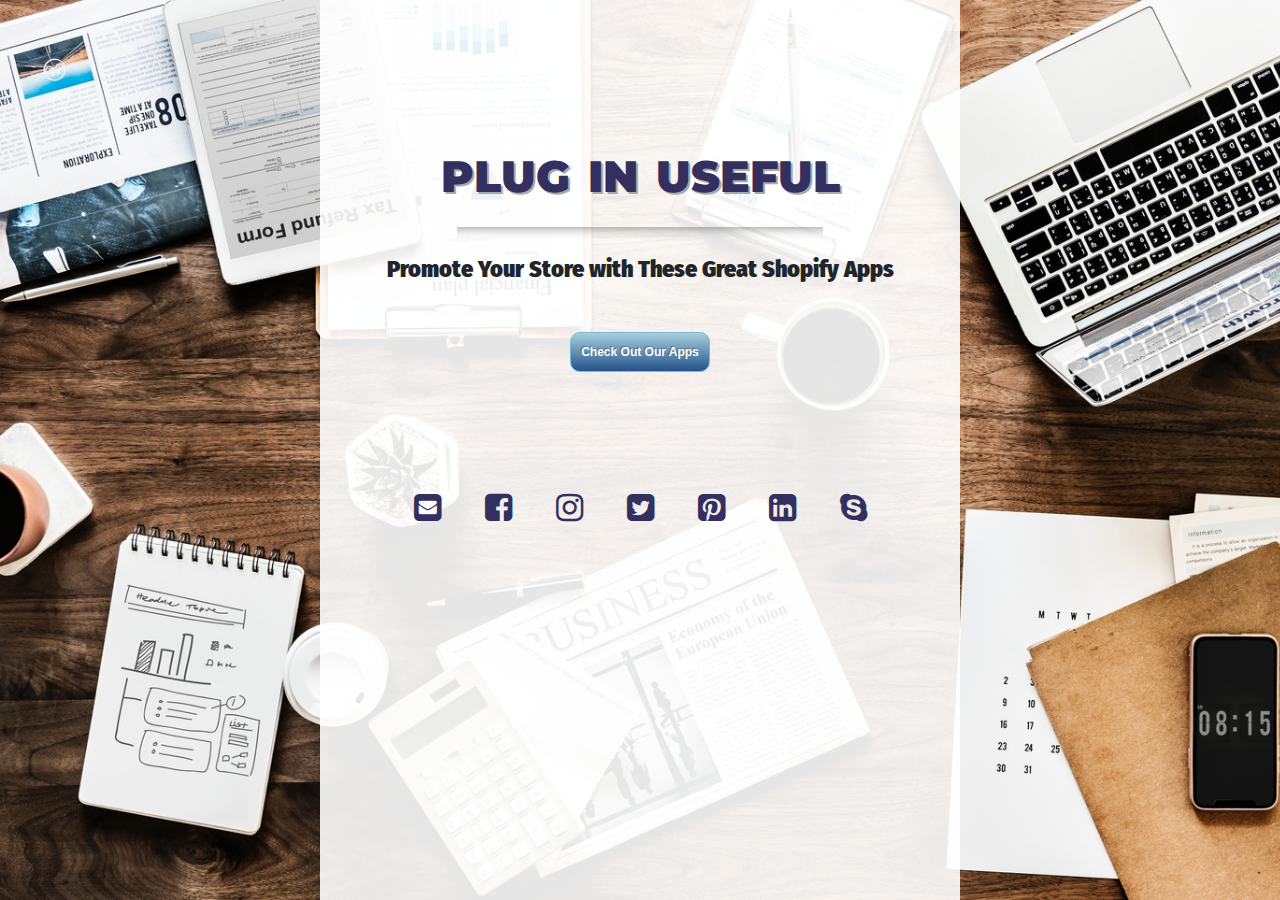
<file: index.html>
<!DOCTYPE html>
<html>
<head>
	<meta charset="utf-8">
	<meta name="viewport" content="width=device-width, initial-scale=1, maximum-scale=1, user-scalable=no">
	<meta http-equiv="X-UA-Compatible" content="IE=Edge">
	<link rel="shortcut icon" href="assets/images/favicon.png" type="image/png">
	<title>Welcome to Plug in Useful</title>

	<!-- bootstrap css -->
	<link rel="stylesheet" type="text/css" href="assets/css/bootstrap.min.css">

	<!-- animate css -->
	<link rel="stylesheet" type="text/css" href="assets/css/animate.css">

	<!-- jquery -->
	<script	type="text/javascript" src="assets/js/jquery-3.3.1.min.js"></script>

	<!-- popper -->
	<script src="https://cdnjs.cloudflare.com/ajax/libs/popper.js/1.14.3/umd/popper.min.js" integrity="sha384-ZMP7rVo3mIykV+2+9J3UJ46jBk0WLaUAdn689aCwoqbBJiSnjAK/l8WvCWPIPm49" crossorigin="anonymous"></script>

	<!-- bootstrap js -->
	<script	type="text/javascript" src="assets/js/bootstrap.min.js"></script>

	<!-- google fonts -->
	<link href="https://fonts.googleapis.com/css?family=Domine|Fira+Sans+Condensed:500|Montserrat:900" rel="stylesheet">

	<!-- font awesome -->
	<link href="https://stackpath.bootstrapcdn.com/font-awesome/4.7.0/css/font-awesome.min.css" rel="stylesheet" integrity="sha384-wvfXpqpZZVQGK6TAh5PVlGOfQNHSoD2xbE+QkPxCAFlNEevoEH3Sl0sibVcOQVnN" crossorigin="anonymous">

	<!-- my external css -->
	<link rel="stylesheet" type="text/css" href="assets/css/style.css">

</head>
<body>
	<div class="container-landing mx-auto">
		<div class="row mx-auto">
			<div class="col-lg-3 col-md-3 col-sm-12"></div>
			<div class="col-lg-6 col-md-6 col-sm-12 middle">
				<h1 class="mb-4 focus-in-expand-fwd h1-parallax text-uppercase">Plug in Useful</h1>
				<hr class="landing-hr mx-auto">
				<h4 class="mb-5 bounce-in-top"><strong>Promote Your Store with These Great Shopify Apps</strong></h4>
				<a href="home.html"><button class="btn btn-secondary d-block mx-auto puff-in-top">Check Out Our Apps</button></a>
				<div class="mx-auto text-center col-lg-12 landing-icons flicker-in-1">
					<a href="https://gmail.com" target="_blank"><i class="fa fa-envelope-square fa-3x"></i></a>
		  			<a href="https://facebook.com" target="_blank"><i class="fa fa-facebook-square fa-3x"></i></a>
		  			<a href="https://instagram.com" target="_blank"><i class="fa fa-instagram fa-3x"></i></a>
		  			<a href="https://twitter.com" target="_blank"><i class="fa fa-twitter-square fa-3x"></i></a>
		  			<a href="https://pinterest.com" target="_blank"><i class="fa fa-pinterest-square fa-3x"></i></a>
		  			<a href="https://linkedin.com" target="_blank"><i class="fa fa-linkedin-square fa-3x"></i></a>
		  			<a href="https://skype.com" target="_blank"><i class="fa fa-skype fa-3x"></i></a>
	  			</div>
			</div>
		</div>
	</div>
</body>
</html>
</file>
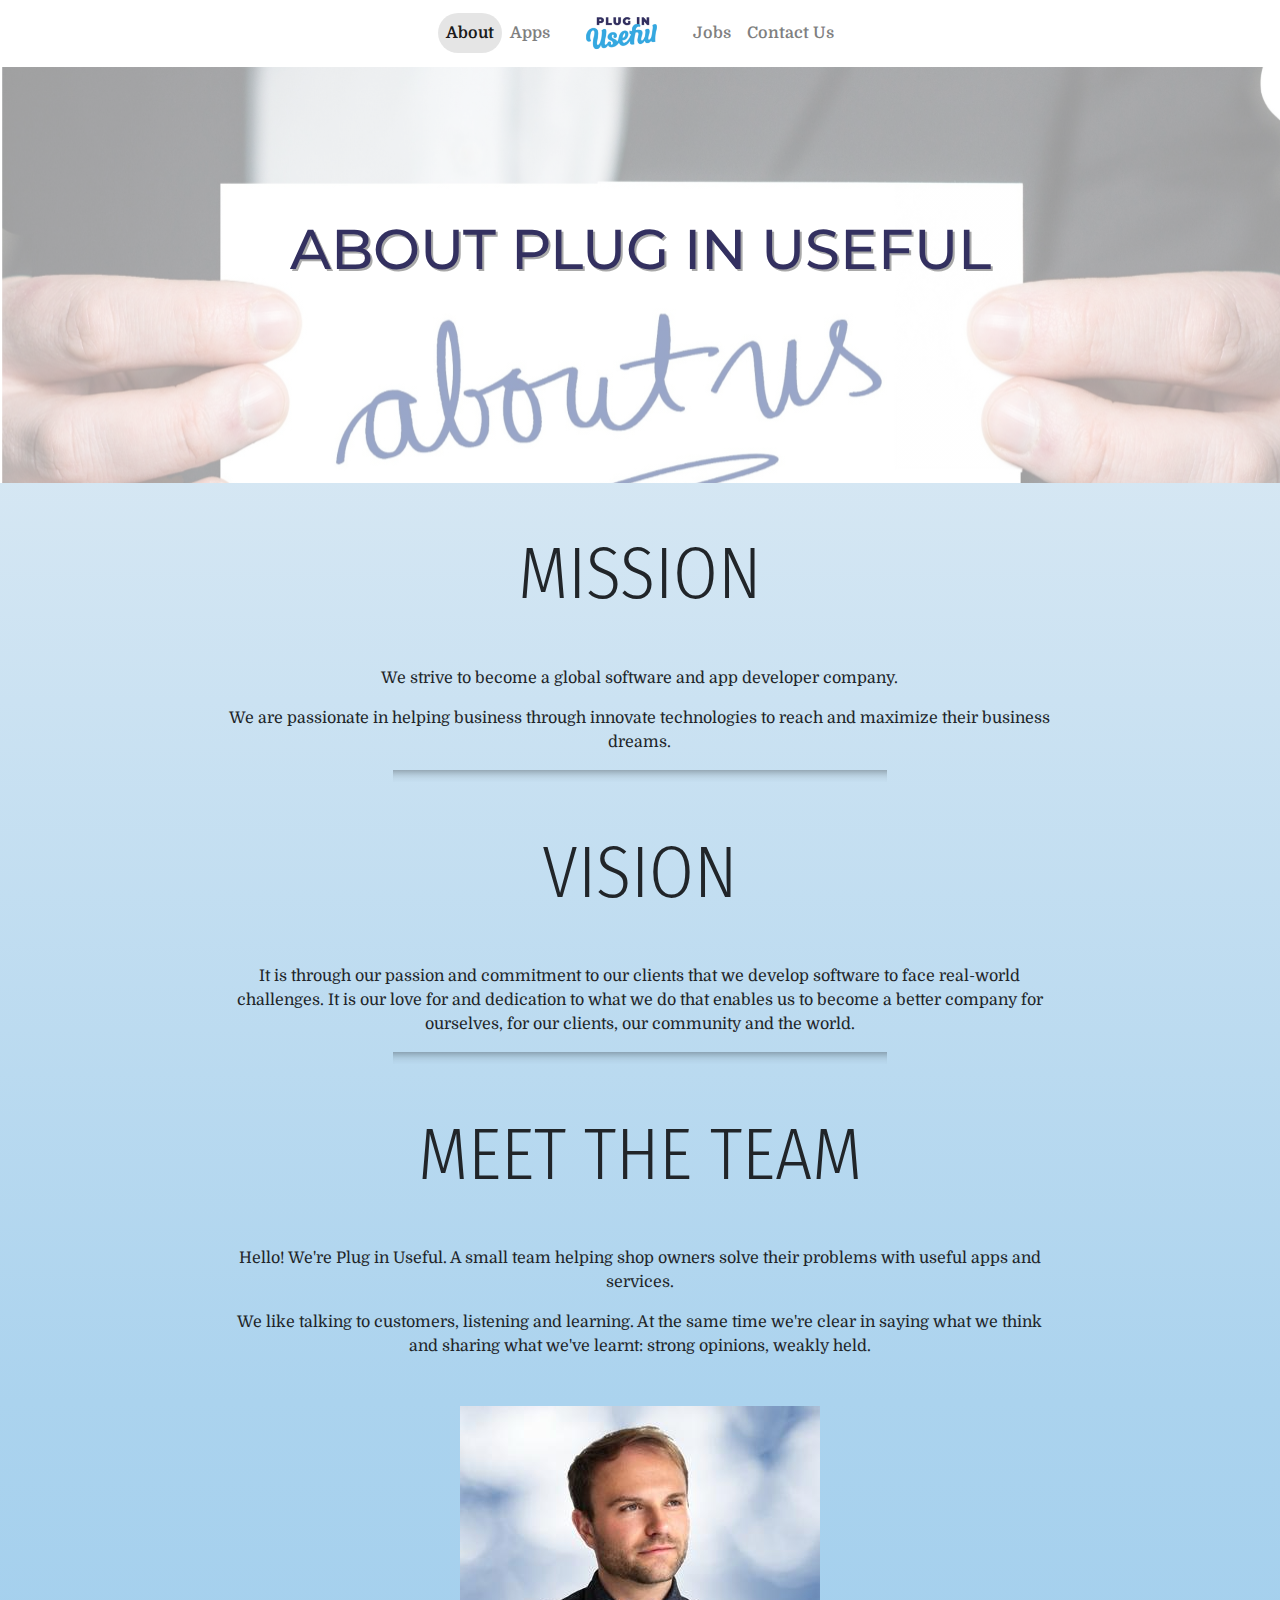
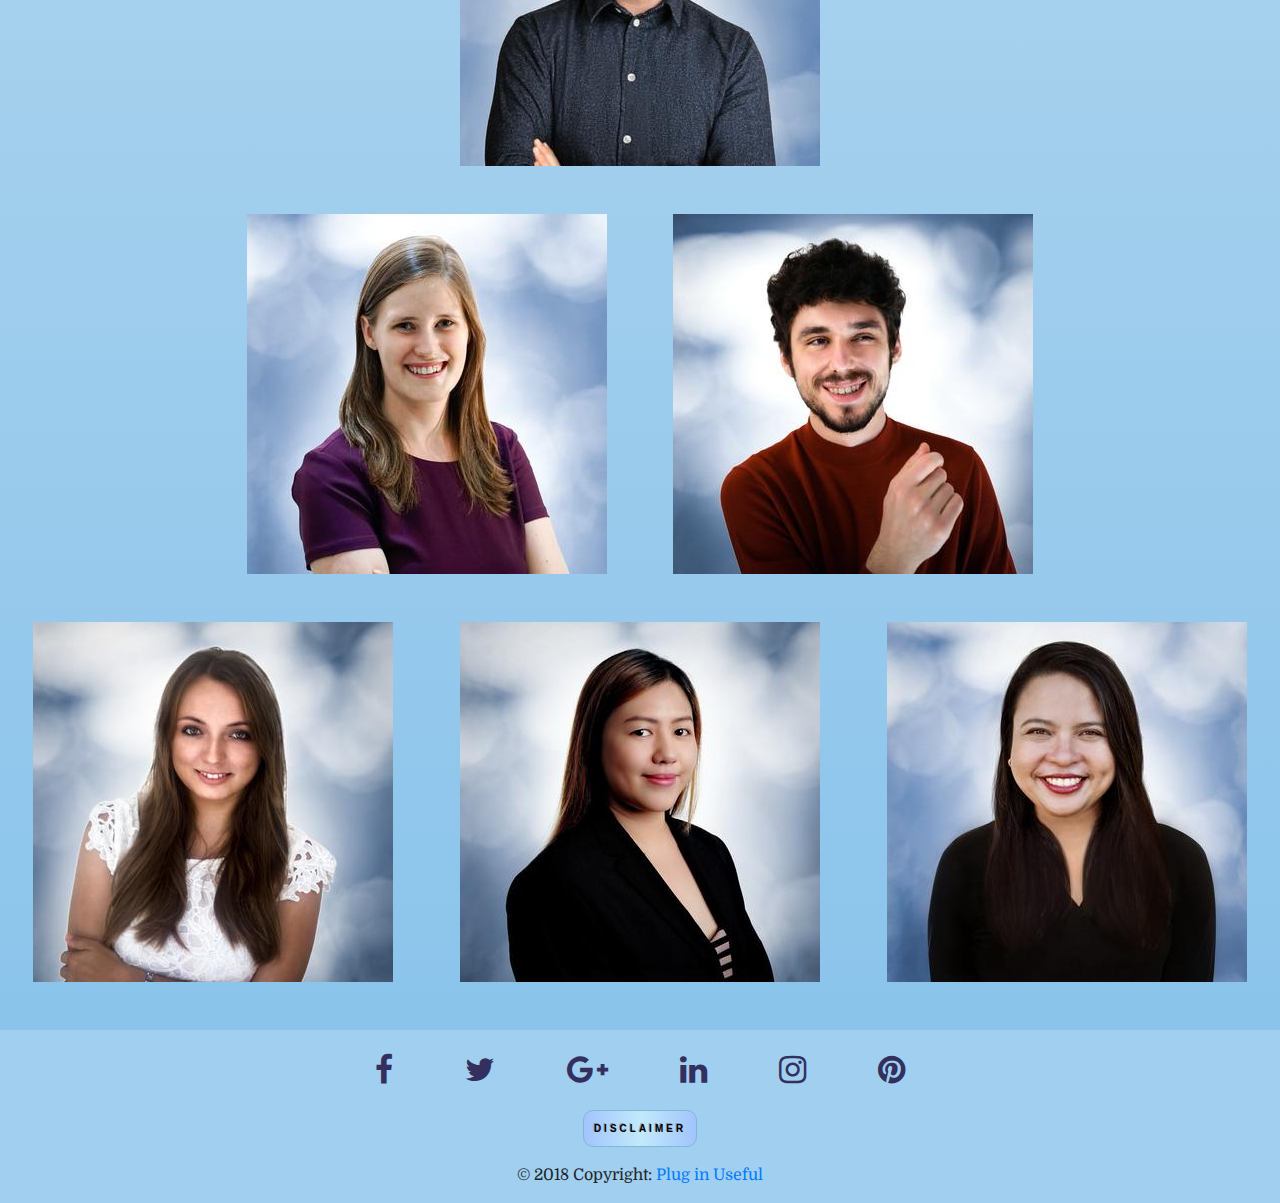
<file: about.html>
<!DOCTYPE html>
<html>
<head>
	<meta charset="utf-8">
	<meta name="viewport" content="width=device-width, initial-scale=1, maximum-scale=1, user-scalable=no">
	<meta http-equiv="X-UA-Compatible" content="IE=Edge">
	<link rel="shortcut icon" href="assets/images/favicon.png" type="image/png">
	<title>About Plug in Useful | Useful Shopify Apps to Help You Grow Your Store</title>

	<!-- bootstrap css -->
	<link rel="stylesheet" type="text/css" href="assets/css/bootstrap.min.css">

	<!-- animate css -->
	<link rel="stylesheet" type="text/css" href="assets/css/animate.css">

	<!-- jquery -->
	<script	type="text/javascript" src="assets/js/jquery-3.3.1.min.js"></script>

	<!-- popper -->
	<script src="https://cdnjs.cloudflare.com/ajax/libs/popper.js/1.14.3/umd/popper.min.js" integrity="sha384-ZMP7rVo3mIykV+2+9J3UJ46jBk0WLaUAdn689aCwoqbBJiSnjAK/l8WvCWPIPm49" crossorigin="anonymous"></script>

	<!-- bootstrap js -->
	<script	type="text/javascript" src="assets/js/bootstrap.min.js"></script>

	<!-- google fonts -->
	<link href="https://fonts.googleapis.com/css?family=Domine|Fira+Sans+Condensed:500|Montserrat:900" rel="stylesheet">

	<!-- font awesome -->
	<link href="https://stackpath.bootstrapcdn.com/font-awesome/4.7.0/css/font-awesome.min.css" rel="stylesheet" integrity="sha384-wvfXpqpZZVQGK6TAh5PVlGOfQNHSoD2xbE+QkPxCAFlNEevoEH3Sl0sibVcOQVnN" crossorigin="anonymous">

	<!-- my external css -->
	<link rel="stylesheet" type="text/css" href="assets/css/style.css">

</head>
<body>

	<!--start of navbar-->
	<nav class="navbar navbar-expand-lg text-light navbar-light">
		<div class="container">
		    <a class="navbar-brand navbar-brand-mobile" href="home.html">
	        	<img src="assets/images/logo.png" height="40" alt="Plug in Useful" class="logo">
	   		</a>
		    <button class="navbar-toggler" type="button" data-toggle="collapse" data-target="#basicExampleNav" aria-controls="basicExampleNav" aria-expanded="false" aria-label="Toggle navigation">
		    	<span class="navbar-toggler-icon"></span>
		    </button>
		 	<div class="collapse navbar-collapse justify-content-center font-weight-bold" id="basicExampleNav">
		    	<ul class="navbar-nav">
		    	<!-- hidden in desktop mode, visible in mobile and tablet-->
			     	<li class="nav-item">
			      		<a class="nav-link home-nav-link" href="home.html">Home</a>
			     	</li>
		    	<!-- end -->
		     		<li class="nav-item">
		     			 <a class="nav-link active" href="about.html">About</a>
		     		</li>
		     		<li class="nav-item">
		      			<a class="nav-link" href="apps.html">Apps</a>
		     		</li>
				</ul>

			    <!-- logo hidden in mobile and tablet -->
			    <a class="navbar-brand px-lg-4 mr-0" href="home.html">
			     	<img src="assets/images/logo.png" height="40" alt="Plug in Useful" class="logo">
			    </a>
			    <!-- end of logo -->
			    <ul class="navbar-nav">
				    <li class="nav-item">
				    	<a class="nav-link" href="jobs.html">Jobs</a>
				    </li>
				    <li class="nav-item">
				    	<a class="nav-link" href="contact.html">Contact Us</a>
				    </li>
			    </ul>
			</div>
		</div>
	</nav>
	<!-- end of navbar -->

		<!-- main content -->
		<div class="container-jobs m-0 p-0">
			<div class="row m-0 p-0">
				<div class="col-lg-12 m-0 p-0">
					<h1 class="apps-h1 text-center about-header">About Plug in Useful</h1>
					
					<div class="col-lg-8 col-md-8 col-sm-12 mx-auto text-center my-5">
						<h2 class="mb-5 display-3 h2-about">MISSION</h2>
						<p>We strive to become a global software and app developer company.</p>
						<p>We are passionate in helping business through innovate technologies to reach and maximize their business dreams.</p>
						<hr class="landing-hr mx-auto">
						<h2 class="my-5 display-3 h2-about">VISION</h2>
						<p>It is through our passion and commitment to our clients that we develop software to face real-world challenges. It is our love for and dedication to what we do that enables us to become a better company for ourselves, for our clients, our community and the world.</p>
						<hr class="landing-hr mx-auto">
						<h2 class="my-5 display-3 h2-about">MEET THE TEAM</h2>
						<p>Hello! We're Plug in Useful. A small team helping shop owners solve their problems with useful apps and services.</p>
						<p>We like talking to customers, listening and learning. At the same time we're clear in saying what we think and sharing what we've learnt: strong opinions, weakly held.</p>
					</div>
				</div>
			</div>
			<div class="row m-0 p-0">
				<div class="col-lg-4 col-md-4 "></div>
				<div class="col-lg-4 col-md-4 col-sm-6 col-xs-12 mb-5">
				    <div class="hovereffect mx-auto">
				        <img class="img-fluid mx-auto" src="assets/images/daniel.jpg" alt="Daniel Sim Plug in Useful">
				        <div class="overlay">
				           <h2>DANIEL</h2>
				           <p class="info">Founder & CEO</p>
				           <p class="info">Daniel leads the company, keeping everyone focussed on our mission of producing really useful solutions to the problems that online stores have.</p>
				        </div>
				    </div>
				</div>
				<div class="col-lg-4 col-md-4"></div>
				<div class="col-lg-2 col-md-2"></div>
				<div class="col-lg-4 col-md-4 col-sm-6 col-xs-12 mb-5">
				    <div class="hovereffect mx-auto">
				        <img class="img-fluid mx-auto" src="assets/images/miranda.jpg" alt="Miranda Plug in Useful">
				        <div class="overlay">
				           <h2>MIRANDA</h2>
				           <p class="info">UX & Frontend Designer</p>
				           <p class="info">Miranda creates simple, human-centred interfaces that provide our users with maximum value but require minimal effort.</p>
				        </div>
				    </div>
				</div>
				<div class="col-lg-4 col-md-4 col-sm-6 col-xs-12 mb-5">
				    <div class="hovereffect mx-auto">
				        <img class="img-fluid mx-auto" src="assets/images/anton.jpg" alt="Anton Plug in Useful">
				        <div class="overlay">
				           <h2>ANTON</h2>
				           <p class="info">Senior Software Engineer</p>
				           <p class="info">Anton engineers our apps, coordinating with QA to make sure we deliver the highest quality products to our users.</p>
				        </div>
				    </div>
				</div>
				<div class="col-lg-2"></div>
				<div class="col-lg-4 col-md-4 col-sm-4 col-xs-12 mb-5">
				    <div class="hovereffect mx-auto">
				        <img class="img-fluid mx-auto" src="assets/images/irina.jpg" alt="Irina Plug in Useful">
				        <div class="overlay">
				           <h2>IRINA</h2>
				           <p class="info">QA Tester</p>
				           <p class="info">Irina keeps our quality high, making sure our apps are well tested and solid.</p>
				        </div>
				    </div>
				</div>
				<div class="col-lg-4 col-md-4 col-sm-4 col-xs-12 mb-5">
					<div class="hovereffect mx-auto">
				        <img class="img-fluid mx-auto" src="assets/images/aiza.jpg" alt="Aiza Plug in Useful">
				        <div class="overlay">
				           <h2>AIZA</h2>
				           <p class="info">Client SEO Expert & Helpdesk</p>
				           <p class="info">Aiza manages the helpdesk and she's worked on the SEO of hundreds of Shopify stores now, making her a leading Shopify Expert.</p>
			        	</div>
					</div>
				</div>
				<div class="col-lg-4 col-md-4 col-sm-4 col-xs-12 mb-5">
					<div class="hovereffect mx-auto">
				        <img class="img-fluid mx-auto" src="assets/images/nadene.jpg" alt="Aiza Plug in Useful">
				        <div class="overlay">
				           <h2>NADENE</h2>
				           <p class="info">Client Project Manager</p>
				           <p class="info">Nadene manages client projects, making sure jobs are delivered on time with happy clients and experts.</p>
			        	</div>
					</div>
				</div>
				</div>
			</div>
		</div>
		<!-- end of main content -->


		<!-- start of footer -->
		<footer class="page-footer font-small cyan darken-3">
		    <div class="container">
		      <div class="row">
		        <div class="col-md-12 pt-2">
		          <div class="mb-2 flex-center">

		            <!-- Facebook -->
		            <a class="fb-ic" href="https://facebook.com/" target="_blank">
		              <i class="fa fa-facebook fa-lg white-text mr-md-5 mr-3 fa-2x"> </i>
		            </a>
		            <!-- Twitter -->
		            <a class="tw-ic" href="https://twitter.com/" target="_blank">
		              <i class="fa fa-twitter fa-lg white-text mr-md-5 mr-3 fa-2x"> </i>
		            </a>
		            <!-- Google +-->
		            <a class="gplus-ic" href="https://plus.google.com/" target="_blank">
		              <i class="fa fa-google-plus fa-lg white-text mr-md-5 mr-3 fa-2x"> </i>
		            </a>
		            <!--Linkedin -->
		            <a class="li-ic" href="https://www.linkedin.com/" target="_blank">
		              <i class="fa fa-linkedin fa-lg white-text mr-md-5 mr-3 fa-2x"> </i>
		            </a>
		            <!--Instagram-->
		            <a class="ins-ic" href="https://www.instagram.com/" target="_blank">
		              <i class="fa fa-instagram fa-lg white-text mr-md-5 mr-3 fa-2x"> </i>
		            </a>
		            <!--Pinterest-->
		            <a class="pin-ic" href="https://www.pinterest.com/" target="_blank">
		              <i class="fa fa-pinterest fa-lg white-text fa-2x"> </i>
		            </a>
		          </div>
		        </div>
		      </div>
		    </div>

			<!-- start of disclimer modal -->
			<button type="button" class="btn btn-primary dislaimer-btn" data-toggle="modal" data-target="#exampleModal">
			  DISCLAIMER
			</button>
			<div class="modal fade" id="exampleModal" tabindex="-1" role="dialog" aria-labelledby="exampleModalLabel" aria-hidden="true">
			  <div class="modal-dialog" role="document">
			    <div class="modal-content">
			      <div class="modal-header">
			        <small class="modal-title" id="exampleModalLabel">DISCLAIMER</small>
			        <button type="button" class="close" data-dismiss="modal" aria-label="Close">
			          <span aria-hidden="true">&times;</span>
			        </button>
			      </div>
			      <div class="modal-body text-justify">
			      	<p>If you require any more information or have any questions about our this website's disclaimer, please feel free to contact me by email at <a href="mailto:aiza@pluginseo.com?Subject=Hello%20" target="_top">aiza@pluginseo.com</a></p>
			      	<p>All the information on this website are grabbed from the original website of Plug in Useful. The permission of the founder of was asked before this website was built.</p>
			      	<p>I do not make any warranties about the completeness, reliability and accuracy of this information. Any action you take upon the information you find on this website is strictly at your own risk. I will not be liable for any losses and/or damages in connection with the use of this website.</p>
			      	<p>From this website, you can visit other websites by following hyperlinks to such external sites. While I strive to provide only quality links to useful and ethical websites, I have no control over the content and nature of these sites. These links to other websites do not imply a recommendation for all the content found on these sites. Site owners and content may change without notice and may occur before I have the opportunity to remove a link which may have gone "bad."</p>
			      	<p>Please be also aware that when you leave this website, other sites may have different privacy policies and terms which are beyond our control. Please be sure to check the Privacy Policies of these sites as well as their "Terms of Service" before engaging in any business or uploading any information.</p>
			      	<p><strong>Consent</strong></p>
			      	<p>By using this website, you hereby consent to my disclaimer and agree to its terms.</p>
			      	<p><strong>Update</strong></p>
			      	<p>Should I update, amend or make any changes to this document, those changes will be prominently posted here.</p>
					<p><strong>Sources:</strong></p>
			      	<ul class="ml-5">
			      		<li><a href="https://www.pluginuseful.com/">Plug in Useful</a></li>
			      		<li><a href="https://www.slideshare.net/selectee4/vision-and-mission-of-companies">Slideshare</a></li>
			      	</ul>				        
			      </div>
			      <div class="modal-footer">
			        <button type="button" class="btn btn-secondary" data-dismiss="modal">Close</button>
			      </div>
			    </div>
			  </div>
			</div>
			<!-- end of disclaimer modal -->

		    <!-- start of copyright -->
		    <div class="footer-copyright text-center py-3">© 2018 Copyright:
		      <a href="https://www.pluginuseful.com/" target="_blank">Plug in Useful</a>
		    </div>
		    <!-- end of copyright -->

	  </footer>
	  <!-- end of footer -->

</body>
</html>
</file>
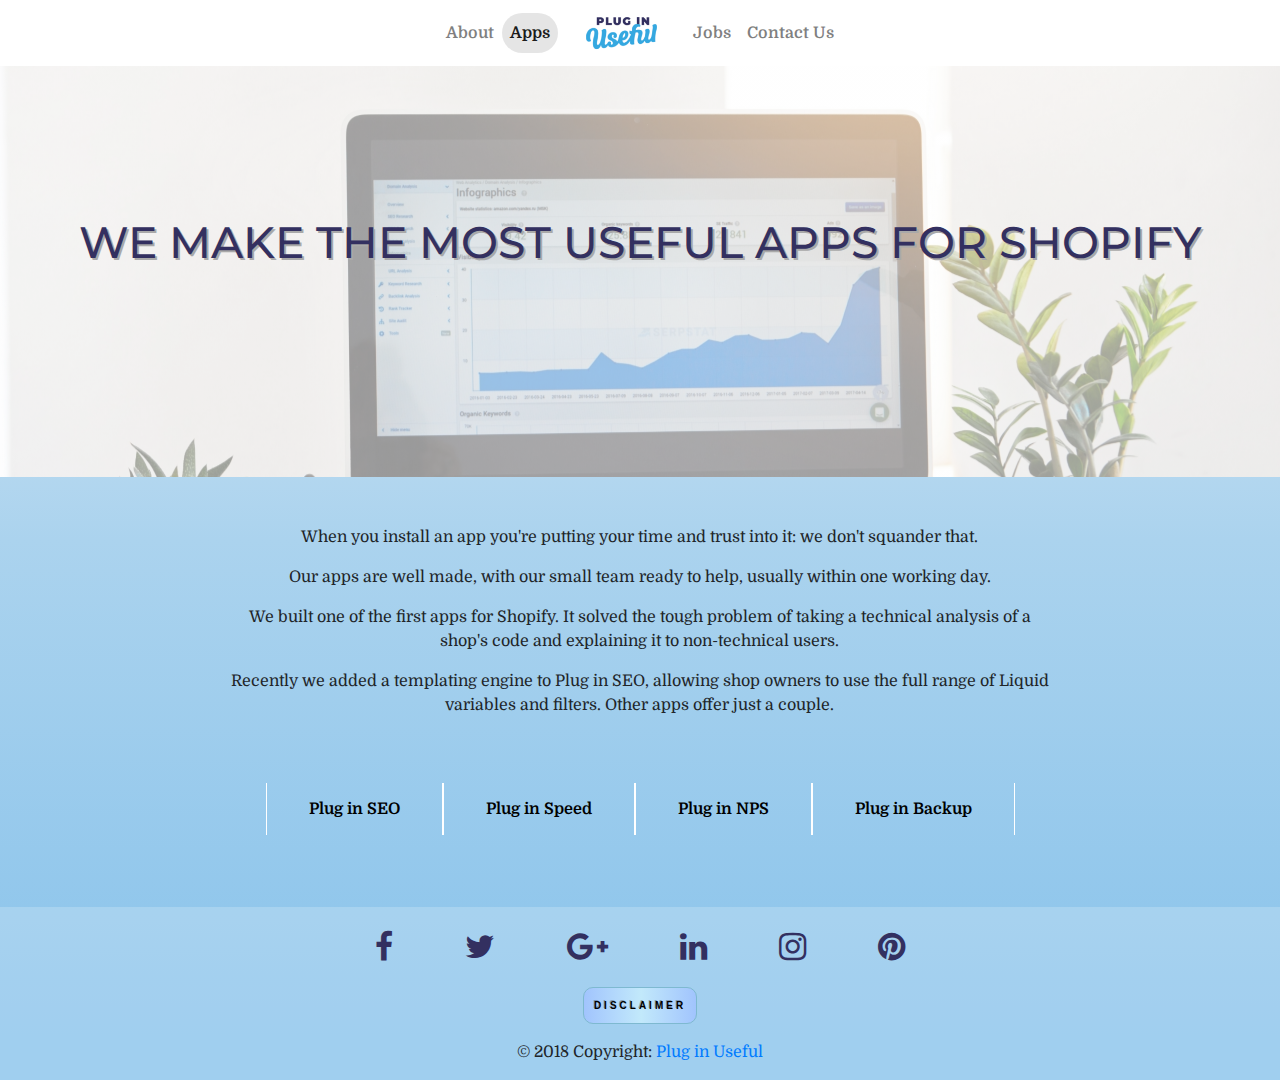
<file: apps.html>
<!DOCTYPE html>
<html>
<head>
	<meta charset="utf-8">
	<meta name="viewport" content="width=device-width, initial-scale=1, maximum-scale=1, user-scalable=no">
	<meta http-equiv="X-UA-Compatible" content="IE=Edge">
	<link rel="shortcut icon" href="assets/images/favicon.png" type="image/png">
	<title> Apps Plug in Useful | Useful Shopify Apps to Help You Grow Your Store</title>

	<!-- bootstrap css -->
	<link rel="stylesheet" type="text/css" href="assets/css/bootstrap.min.css">

	<!-- animate css -->
	<link rel="stylesheet" type="text/css" href="assets/css/animate.css">

	<!-- jquery -->
	<script	type="text/javascript" src="assets/js/jquery-3.3.1.min.js"></script>

	<!-- popper -->
	<script src="https://cdnjs.cloudflare.com/ajax/libs/popper.js/1.14.3/umd/popper.min.js" integrity="sha384-ZMP7rVo3mIykV+2+9J3UJ46jBk0WLaUAdn689aCwoqbBJiSnjAK/l8WvCWPIPm49" crossorigin="anonymous"></script>

	<!-- bootstrap js -->
	<script	type="text/javascript" src="assets/js/bootstrap.min.js"></script>

	<!-- google fonts -->
	<link href="https://fonts.googleapis.com/css?family=Domine|Fira+Sans+Condensed:500|Montserrat:900" rel="stylesheet">

	<!-- font awesome -->
	<link href="https://stackpath.bootstrapcdn.com/font-awesome/4.7.0/css/font-awesome.min.css" rel="stylesheet" integrity="sha384-wvfXpqpZZVQGK6TAh5PVlGOfQNHSoD2xbE+QkPxCAFlNEevoEH3Sl0sibVcOQVnN" crossorigin="anonymous">

	<!-- my external css -->
	<link rel="stylesheet" type="text/css" href="assets/css/style.css">

</head>
<body>

	<!--start of navbar-->
	<nav class="navbar navbar-expand-lg text-light navbar-light">
		<div class="container">
		    <a class="navbar-brand navbar-brand-mobile" href="home.html">
	        	<img src="assets/images/logo.png" height="40" alt="Plug in Useful" class="logo">
	   		</a>
		    <button class="navbar-toggler" type="button" data-toggle="collapse" data-target="#basicExampleNav" aria-controls="basicExampleNav" aria-expanded="false" aria-label="Toggle navigation">
		    	<span class="navbar-toggler-icon"></span>
		    </button>
		 	<div class="collapse navbar-collapse justify-content-center font-weight-bold" id="basicExampleNav">
		    	<ul class="navbar-nav">
		    	<!-- hidden in desktop mode, visible in mobile and tablet-->
			     	<li class="nav-item">
			      		<a class="nav-link home-nav-link" href="home.html">Home</a>
			     	</li>
		    	<!-- end -->
		     		<li class="nav-item">
		     			 <a class="nav-link" href="about.html">About</a>
		     		</li>
		     		<li class="nav-item">
		      			<a class="nav-link active" href="apps.html">Apps</a>
		     		</li>
				</ul>

			    <!-- logo hidden in mobile and tablet -->
			    <a class="navbar-brand px-lg-4 mr-0" href="home.html">
			     	<img src="assets/images/logo.png" height="40" alt="Plug in Useful" class="logo">
			    </a>
			    <!-- end of logo -->
			    <ul class="navbar-nav">
				    <li class="nav-item">
				    	<a class="nav-link" href="jobs.html">Jobs</a>
				    </li>
				    <li class="nav-item">
				    	<a class="nav-link" href="contact.html">Contact Us</a>
				    </li>
			    </ul>
			</div>
		</div>
	</nav>
	<!-- end of navbar -->

	<!-- main content -->
	<div class="container-jobs m-0 p-0 mx-auto">
		<div class="row">
			<div class="col-lg-12 apps-header m-0 p-0">
				<h1 class="apps-h1-1 text-center">We make the most useful apps for Shopify</h1>
			</div>
			<div class="col-lg-8 col-md-8 mx-auto">
		    	<p class="text-center mt-5">When you install an app you're putting your time and trust into it: we don't squander that.</p>
		    	<p class="text-center mt-3">Our apps are well made, with our small team ready to help, usually within one working day.</p>
		    	<p class="text-center mt-3">We built one of the first apps for Shopify. It solved the tough problem of taking a technical analysis of a shop's code and explaining it to non-technical users.</p>
		    	<p class="text-center mt-3">Recently we added a templating engine to Plug in SEO, allowing shop owners to use the full range of Liquid variables and filters. Other apps offer just a couple.</p>
		    </div>
    	</div>
    	<div class="row jobs-row mb-5">
			<div class="mx-auto p-0 m-0">
				<div class="tab-2 mb-4">		
				  <button class="tablinks" onclick="openJob(event, 'SEO')">Plug in SEO</button>
				  <button class="tablinks" onclick="openJob(event, 'Speed')">Plug in Speed</button>
				  <button class="tablinks" onclick="openJob(event, 'NPS')">Plug in NPS</button>
				  <button class="tablinks" onclick="openJob(event, 'Backup')">Plug in Backup</button>
				</div>

				<div id="SEO" class="tabcontent mx-auto text-justify">
					<h2 class="text-center my-5 display-4 h2-apps"><span class="plugin">PLUG IN</span> <span class="pluginseo">SEO</span></h2>

				<!-- start of photobanner -->
				<div class="apps-photobanner">    
				    <div class="photobanner">
				    	<img src="assets/images/pluginseo.png" class="img-fluid apps-image" alt="Plug in SEO" />
				    	<img src="assets/images/seo1.png" class="img-fluid apps-image" alt="Plug in SEO" />
				    	<img src="assets/images/seo2.png" class="img-fluid apps-image" alt="Plug in SEO" />
				    	<img src="assets/images/seo3.png" class="img-fluid apps-image" alt="Plug in SEO" />
				    	<img src="assets/images/seo4.png" class="img-fluid apps-image" alt="Plug in SEO" />
				    	<img src="assets/images/seo5.png" class="img-fluid apps-image" alt="Plug in SEO" />
				    	<img src="assets/images/seo6.png" class="img-fluid apps-image" alt="Plug in SEO" />
				    	<img src="assets/images/seo7.png" class="img-fluid apps-image" alt="Plug in SEO" />
				    	<img src="assets/images/seo8.png" class="img-fluid apps-image" alt="Plug in SEO" />
				    	<img src="assets/images/seo9.png" class="img-fluid apps-image" alt="Plug in SEO" />
				    </div>
				</div>
				<!-- end of photobanner -->				

					<p>Plug in SEO gives you a single verdict: does your store have issues with search engine performance that will be worthwhile to fix?</p>
					<p>Once you install, the app checks your store, determines the verdict and displays details.</p>
					<p>All of the essential areas of search engine optimization are checked including page titles, headings, meta descriptions, speed, blog post structure, content freshness and much more.</p>
					<h3 class="my-4 h3-apps">Instructions to fix them yourself</h3>
					<p>Code snippets and directions are included to make sure you're taking advantage of the powerful SEO features built right into your Shopify admin: no monthly app payment required!</p>
					<p>Need a bit more guidance? Mail us at help@pluginseo.com and we'll send you some extra code help (no charge).</p>
					<p>NEW: Optional upgrade to Plug in SEO Plus for $20/month</p>
					<p><strong>Get big improvements to your SEO out-of-the-box...plus the most powerful control of your SEO available on Shopify</strong></p>
					<ul class="ml-5">
						<li>Install Plug in SEO Plus in your theme to benefit from improved SEO straight away</li>
						<li>When you’re ready to refine your SEO, use time-saving features unavailable in any other Shopify app</li>
						<li>Efficient title and description editing including templating, special pages and bulk editing</li>
						<li>Full Structured Data support using the latest recommendations from Google</li>
						<li>Fully compatible with the built-in Shopify SEO features</li>
						<li>Works well with your existing apps</li>
						<li>Multilingual SEO</li>
						<li>Free installation and premium support</li>
						<li>Constantly updated as search engines change</li>
						<li>Downgrade to Plug in SEO Free at any time</li>
					</ul>
					<p>First, press 'Get' to add Plug in SEO Free to your shop. Then upgrade inside the app to Plug in SEO Plus. Email us at help@pluginseo.com and we'll install it for you, free of charge.</p>
					<p><strong>Add Plug in SEO to your shop to activate free, automatic checking</strong></p>
					<p>Plug in SEO constantly checks your shop and alerts you by email when there are any issues found.</p>
					<a href="https://apps.shopify.com/plug-in-seo" target="_blank"><button class="btn btn-rounded my-5">GET APP</button></a>
				</div>

				<div id="Speed" class="tabcontent mx-auto text-justify">
					<h2 class="text-center my-5 display-4 h2-apps"><span class="plugin">PLUG IN</span> <span class="pluginspeed">SPEED</span></h2>

				<!-- start of photobanner -->
				<div class="apps-photobanner">    
				    <div class="photobanner">
				    	<img src="assets/images/pluginspeed.png" class="img-fluid apps-image" alt="Plug in Speed"/>
				    	<img src="assets/images/speed1.png" class="img-fluid apps-image" alt="Plug in Speed"/>
				    	<img src="assets/images/speed2.png" class="img-fluid apps-image" alt="Plug in Speed"/>
				    	<img src="assets/images/speed3.png" class="img-fluid apps-image" alt="Plug in Speed"/>
				    	<img src="assets/images/speed4.png" class="img-fluid apps-image" alt="Plug in Speed"/>
				    	<img src="assets/images/speed5.png" class="img-fluid apps-image" alt="Plug in Speed"/>
				    	<img src="assets/images/speed6.png" class="img-fluid apps-image" alt="Plug in Speed"/>
				    	<img src="assets/images/speed7.png" class="img-fluid apps-image" alt="Plug in Speed"/>
				    	<img src="assets/images/speed8.png" class="img-fluid apps-image" alt="Plug in Speed"/>
				    	<img src="assets/images/speed9.png" class="img-fluid apps-image" alt="Plug in Speed"/>
				    </div>
				</div>
				<!-- end of photobanner -->			

					<p>Studies have shown that for each extra second that it takes for a page to load conversion rates fall by 12%.</p>
					<p>Conversely, a load time improvement from 4 to 2 seconds results in an average revenue increase of 3.2%.</p>
					<p><cite>Source: <a href="https://blog.compass.co/page-load-time-how-page-speed-boost-revenue/">https://blog.compass.co/page-load-time-how-page-speed-boost-revenue/</a></cite></p>
					<h3 class="my-4 h3-apps">Reduce Image Size but Maintain Quality</h3>
					<p>Using either our lossy or lossless compression technology you can reduce your image size with either minimal or no quality loss.</p>
					<h3 class="my-4 h3-apps">Retain 30 Day Image Backups</h3>
					<p>You can easily compare your optimized images with the originals inside the app.</p>
					<p>If you are not happy with how an image has been compressed you can restore it to the original within 30 days.</p>
					<h3 class="my-4 h3-apps">Optimize your Code and Improve Your Theme’s Loading Time</h3>
					<p>Code optimizations allow a customer’s browser to read and process your shop’s code more efficiently.</p>
					<p>Available Code Optimizations:</p>
					<ul class="ml-5">
						<li>Available Code Optimizations:</li>
						<li>CSS Minification</li>
						<li>JS Minification</li>
						<li>JS Inlining</li>
					</ul>
					<p>The minification process removes unnecessary items, such as whitespace and developer comments, from your code as it is being read by the browser. The items that are removed do not affect how your pages appear and function.*</p>
					<p>Inlining works by taking files that are normally loaded from separate URLs and inserts the file content directly into your HTML. This reduces the total number of download requests made by the browser.*</p>
					<p>*These code optimizations are non-destructive, so it won’t change your existing code. If you need to edit any of your code it will look the same as it always has. Additionally, if you choose to turn off the optimizations your code will return to being processed as it originally was.</p>
					<h3 class="my-4 h3-apps">Track Improvements</h3>
					<p>Your personalised Plug in Speed dashboard will help you track all the optimizations that have been made and how they have improved the speed of your shop.</p>
					<p>Speed Optimization Metrics:</p>
					<ul class="ml-5">
						<li>PageSpeed Score</li>
						<li>Average Load Time</li>
						<li>Average Image Size</li>
						<li>Size Reduction for each Image</li>
					</ul>
					<h3 class="my-4 h3-apps">Minimal Maintenance Required</h3>
					<p>After the initial setup, all images will be optimized automatically.</p>
					<p>Changes to your code can be easily manually optimized inside your settings with one click.</p>
					<h3 class="my-4 h3-apps">Get Started</h3>
					<ol class="ml-5">
						<li>Sign up for Plug in Speed</li>
						<li>Choose your settings</li>
						<li>Wait for your optimizations to be implemented</li>
						<li>View the improvements made to your shop</li>
					</ol>
					<a href="https://apps.shopify.com/plug-in-speed" target="_blank"><button class="btn btn-rounded my-5">GET APP</button></a>
				</div>

				<div id="NPS" class="tabcontent mx-auto text-justify">
					<h2 class="text-center my-5 display-4 h2-apps"><span class="plugin">PLUG IN</span> <span class="pluginnps">NPS</span></h2>

				<!-- start of photobanner -->
				<div class="apps-photobanner">    
				    <div class="photobanner">
				    	<img src="assets/images/pluginnps.png" class="img-fluid apps-image" alt="Plug in NPS" />
				    	<img src="assets/images/nps1.png" class="img-fluid apps-image" alt="Plug in NPS" />
				    	<img src="assets/images/nps2.png" class="img-fluid apps-image" alt="Plug in NPS" />
				    	<img src="assets/images/nps3.png" class="img-fluid apps-image" alt="Plug in NPS" />
				    	<img src="assets/images/nps4.png" class="img-fluid apps-image" alt="Plug in NPS" />
				    	<img src="assets/images/nps5.png" class="img-fluid apps-image" alt="Plug in NPS" />
				    	<img src="assets/images/nps6.png" class="img-fluid apps-image" alt="Plug in NPS" />
				    	<img src="assets/images/nps7.png" class="img-fluid apps-image" alt="Plug in NPS" />
				    	<img src="assets/images/nps8.png" class="img-fluid apps-image" alt="Plug in NPS" />
				    	<img src="assets/images/nps9.png" class="img-fluid apps-image" alt="Plug in NPS" />
				    </div>
				</div>
				<!-- end of photobanner -->			

					<p>Net Promoter Score (NPS) uses a standard survey format that asks customers to rate their experience with your shop by responding to the following question:</p>
					<p>- How likely are you to recommend this shop to a friend or colleague?</p>
					<p>There is then an option for the customer to provide a more detailed explanation of their score.</p>
					<p>This survey method has become an industry standard and is widely recognized as one of the best ways to collect consistent and strong customer feedback.</p>
					<h3 class="my-4 h3-apps">Collect Your NPS Score and Customer Comments</h3>
					<p>Your total Net Promoter Score will be calculated and displayed on your Plug in NPS dashboard.</p>
					<p>You can also easily view color-coded ratings and comments from individual customers. You can link from customer comments on Plug in NPS to your customer’s profile inside your Shopify admin.</p>
					<p>How NPS is Calculated:</p>
					<ul class="ml-5">
						<li>Customers who provide a rating of 9-10 are ‘promoters’</li>
						<li>Customers who provide a rating of 7-8 are ‘passives’</li>
						<li>Customers who provide a rating of 6 or less are ‘detractors’</li>
						<li>Net Promoter Score = percentage of promoters - percentage of detractors</li>
					</ul>
					<h3 class="my-4 h3-apps">Make Informed Business Decisions</h3>
					<p>Since NPS is a standardized method you can compare your NPS score with external benchmarks in your industry. This allows you to see how your shop is performing relative to your competition.</p>
					<p>Customer comments can give you valuable insights into what your shop is doing well and what could be improved. Proactively listening to and reacting to customer feedback can help you improve sales and build brand loyalty.</p>
					<h3 class="my-4 h3-apps">Start Your Free Trial Now and Set up Your Survey in a Few Simple Steps</h3>
					<ol class="ml-5">
						<li>Add your shop’s logo (optional)</li>
						<li>Select when you want to send out your NPS surveys</li>
						<li>Finished!</li>
					</ol>
					 <a href="https://apps.shopify.com/plug-in-nps" target="_blank"><button class="btn btn-rounded my-5">GET APP</button></a>
				</div>

				<div id="Backup" class="tabcontent mx-auto text-justify">
				  	<h2 class="text-center my-5 display-4 h2-apps"><span class="plugin">PLUG IN</span> <span class="pluginbackup">BACKUP</span></h2>

				<!-- start of photobanner -->
				<div class="apps-photobanner">    
				    <div class="photobanner">
				    	<img src="assets/images/pluginbackup.png" class="img-fluid apps-image" alt="Plug in Backup" />
				    	<img src="assets/images/bu1.png" class="img-fluid apps-image" alt="Plug in Backup" />
				    	<img src="assets/images/bu2.png" class="img-fluid apps-image" alt="Plug in Backup" />
				    	<img src="assets/images/bu3.png" class="img-fluid apps-image" alt="Plug in Backup" />
				    	<img src="assets/images/bu4.png" class="img-fluid apps-image" alt="Plug in Backup" />
				    	<img src="assets/images/bu5.png" class="img-fluid apps-image" alt="Plug in Backup" />
				    	<img src="assets/images/bu6.png" class="img-fluid apps-image" alt="Plug in Backup" />
				    	<img src="assets/images/bu7.png" class="img-fluid apps-image" alt="Plug in Backup" />
				    	<img src="assets/images/bu8.png" class="img-fluid apps-image" alt="Plug in Backup" />
				    	<img src="assets/images/bu9.png" class="img-fluid apps-image" alt="Plug in Backup" />
				    </div>
				</div>
				<!-- end of photobanner -->			

			        <p>Plug in Backup will automatically backup your shop’s published theme every hour.</p>
			        <p>You can rest assured that any changes to your theme will be saved and any problems that arise can easily be undone.</p>
			        <h3 class="my-4 h3-apps">Track Changes to Your Theme with a Clear Version History</h3>
			        <p>Each time changes are detected in your theme a new version will be created automatically.</p>
			        <p>You can track the time that new version was created and the number of changes that were made to your theme.</p>
			        <h3 class="my-4 h3-apps">Take Control by Creating Additional Manual Versions</h3>
			        <p>At any time you can make an additional version of your theme manually.</p>
			        <p>You can add custom notes to these backups to help you track of key changes to your theme.</p>
			        <p>We recommend creating manual versions before and after installing a new app or having a developer edit your code.</p>
			        <p>By doing so, you can easily restore your theme to the ‘before’ version if the changes cause a problem to your store.</p>
			        <h3 class="my-4 h3-apps">Restore Past Versions of Your Theme with One-Click</h3>
			        <p>Undo unwanted or problematic changes to your shop’s theme by restoring to a past version.</p>
			        <p>Simply scroll down your timeline, find the past version that you would like to restore and press ‘Restore’.</p>
			        <a href="https://api.pluginbackup.com/login" target="_blank"><button class="btn btn-rounded my-5 apps-btn">GET APP</button></a>
				</div>
			</div>
		</div>
    </div>

		<!-- start of footer -->
		<footer class="page-footer font-small cyan darken-3">
		    <div class="container">
		      <div class="row">
		        <div class="col-md-12 pt-2">
		          <div class="mb-2 flex-center">

		            <!-- Facebook -->
		            <a class="fb-ic" href="https://facebook.com/" target="_blank">
		              <i class="fa fa-facebook fa-lg white-text mr-md-5 mr-3 fa-2x"> </i>
		            </a>
		            <!-- Twitter -->
		            <a class="tw-ic" href="https://twitter.com/" target="_blank">
		              <i class="fa fa-twitter fa-lg white-text mr-md-5 mr-3 fa-2x"> </i>
		            </a>
		            <!-- Google +-->
		            <a class="gplus-ic" href="https://plus.google.com/" target="_blank">
		              <i class="fa fa-google-plus fa-lg white-text mr-md-5 mr-3 fa-2x"> </i>
		            </a>
		            <!--Linkedin -->
		            <a class="li-ic" href="https://www.linkedin.com/" target="_blank">
		              <i class="fa fa-linkedin fa-lg white-text mr-md-5 mr-3 fa-2x"> </i>
		            </a>
		            <!--Instagram-->
		            <a class="ins-ic" href="https://www.instagram.com/" target="_blank">
		              <i class="fa fa-instagram fa-lg white-text mr-md-5 mr-3 fa-2x"> </i>
		            </a>
		            <!--Pinterest-->
		            <a class="pin-ic" href="https://www.pinterest.com/" target="_blank">
		              <i class="fa fa-pinterest fa-lg white-text fa-2x"> </i>
		            </a>
		          </div>
		        </div>
		      </div>
		    </div>

			<!-- start of disclimer modal -->
			<button type="button" class="btn btn-primary dislaimer-btn" data-toggle="modal" data-target="#exampleModal">
			  DISCLAIMER
			</button>
			<div class="modal fade" id="exampleModal" tabindex="-1" role="dialog" aria-labelledby="exampleModalLabel" aria-hidden="true">
			  <div class="modal-dialog" role="document">
			    <div class="modal-content">
			      <div class="modal-header">
			        <small class="modal-title" id="exampleModalLabel">DISCLAIMER</small>
			        <button type="button" class="close" data-dismiss="modal" aria-label="Close">
			          <span aria-hidden="true">&times;</span>
			        </button>
			      </div>
			      <div class="modal-body text-justify">
			      	<p>If you require any more information or have any questions about our this website's disclaimer, please feel free to contact me by email at <a href="mailto:aiza@pluginseo.com?Subject=Hello%20" target="_top">aiza@pluginseo.com</a></p>
			      	<p>All the information on this website are grabbed from the original website of Plug in Useful. The permission of the founder of was asked before this website was built.</p>
			      	<p>I do not make any warranties about the completeness, reliability and accuracy of this information. Any action you take upon the information you find on this website is strictly at your own risk. I will not be liable for any losses and/or damages in connection with the use of this website.</p>
			      	<p>From this website, you can visit other websites by following hyperlinks to such external sites. While I strive to provide only quality links to useful and ethical websites, I have no control over the content and nature of these sites. These links to other websites do not imply a recommendation for all the content found on these sites. Site owners and content may change without notice and may occur before I have the opportunity to remove a link which may have gone "bad."</p>
			      	<p>Please be also aware that when you leave this website, other sites may have different privacy policies and terms which are beyond our control. Please be sure to check the Privacy Policies of these sites as well as their "Terms of Service" before engaging in any business or uploading any information.</p>
			      	<p><strong>Consent</strong></p>
			      	<p>By using this website, you hereby consent to my disclaimer and agree to its terms.</p>
			      	<p><strong>Update</strong></p>
			      	<p>Should I update, amend or make any changes to this document, those changes will be prominently posted here.</p>
			      	<p><strong>Sources:</strong></p>
			      	<ul class="ml-5">
			      		<li><a href="https://www.pluginuseful.com/">Plug in Useful</a></li>
			      		<li><a href="https://www.slideshare.net/selectee4/vision-and-mission-of-companies">Slideshare</a></li>
			      	</ul>			        
			      </div>
			      <div class="modal-footer">
			        <button type="button" class="btn btn-secondary" data-dismiss="modal">Close</button>
			      </div>
			    </div>
			  </div>
			</div>
			<!-- end of disclaimer modal -->

		    <!-- start of copyright -->
		    <div class="footer-copyright text-center py-3">© 2018 Copyright:
		      <a href="https://www.pluginuseful.com/" target="_blank">Plug in Useful</a>
		    </div>
		    <!-- end of copyright -->

	  </footer>
	  <!-- end of footer -->
	</div>



<!-- job description tab -->
<script>
function openJob(evt, jobName) {
    var i, tabcontent, tablinks;
    tabcontent = document.getElementsByClassName("tabcontent");
    for (i = 0; i < tabcontent.length; i++) {
        tabcontent[i].style.display = "none";
    }
    tablinks = document.getElementsByClassName("tablinks");
    for (i = 0; i < tablinks.length; i++) {
        tablinks[i].className = tablinks[i].className.replace(" active", "");
    }
    document.getElementById(jobName).style.display = "block";
    evt.currentTarget.className += " active";
}
</script>
<!-- end of job description tab -->


 </body>
 </html>
</file>
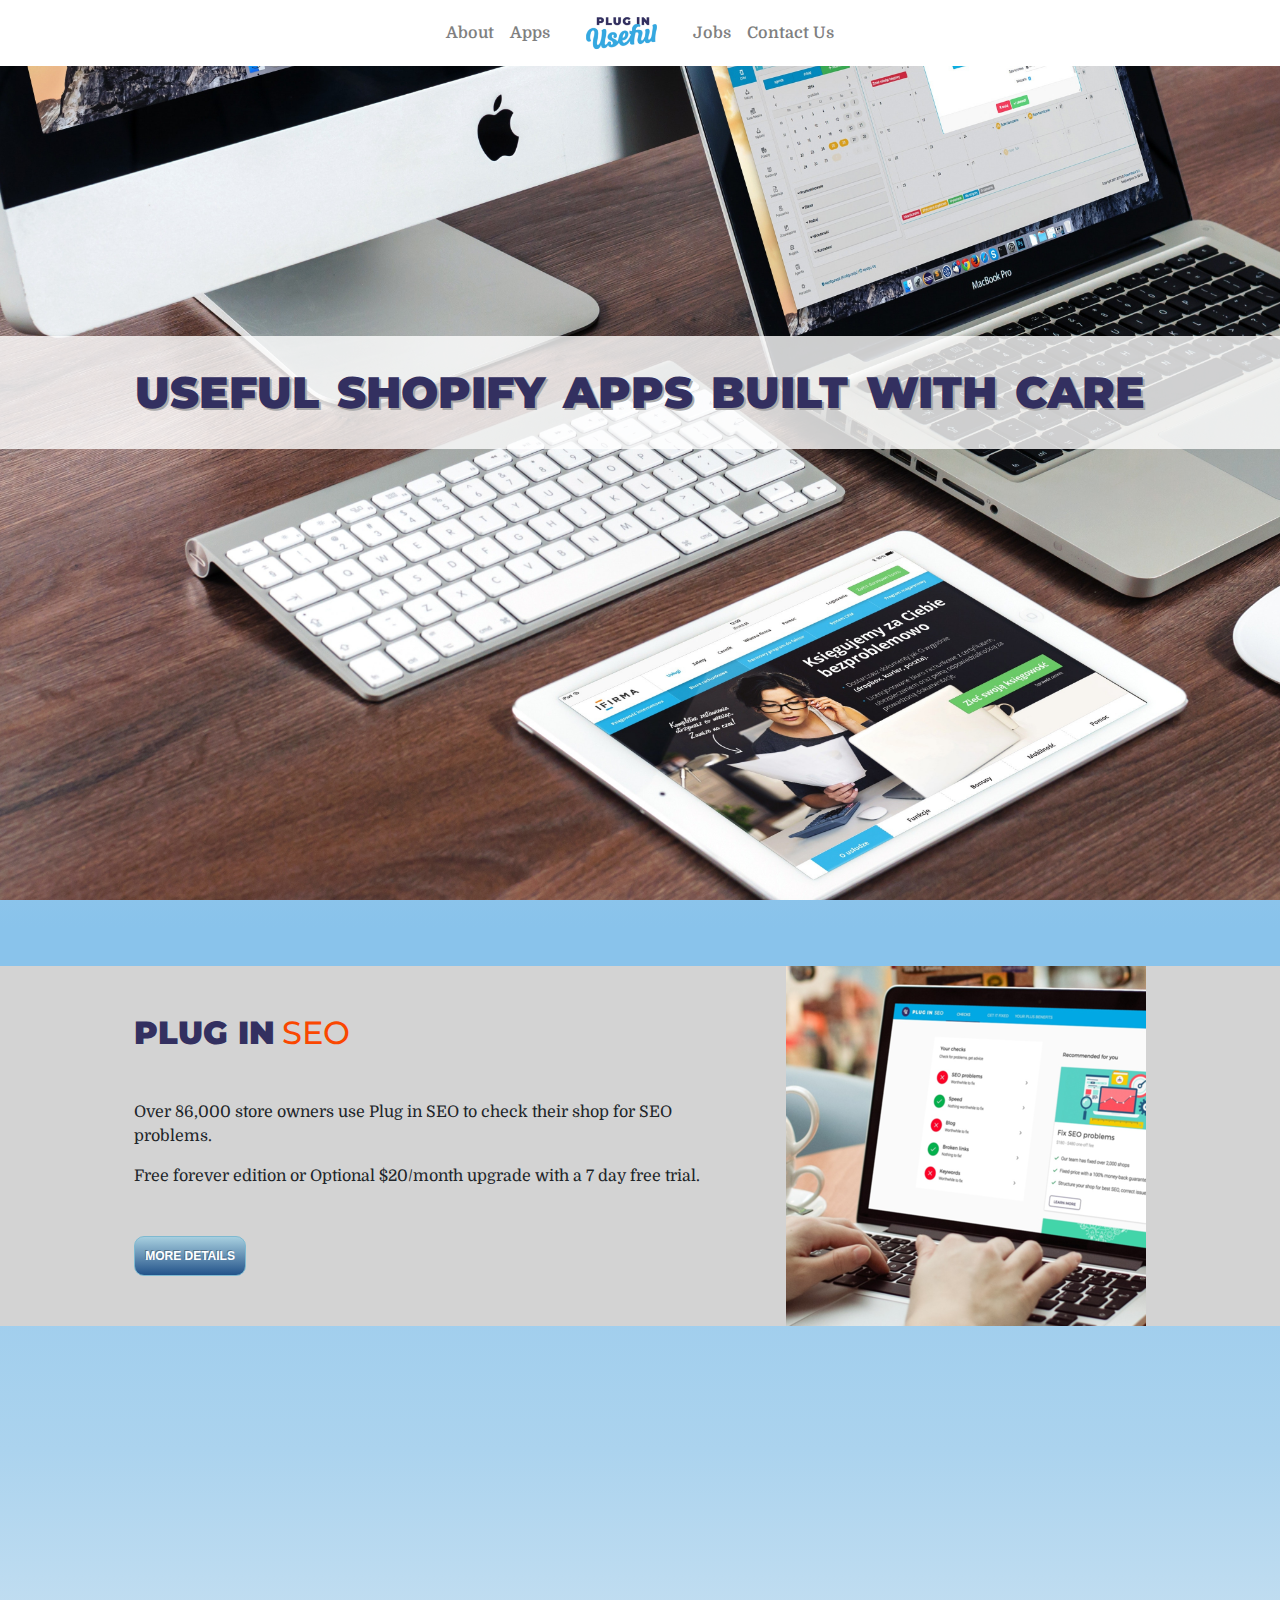
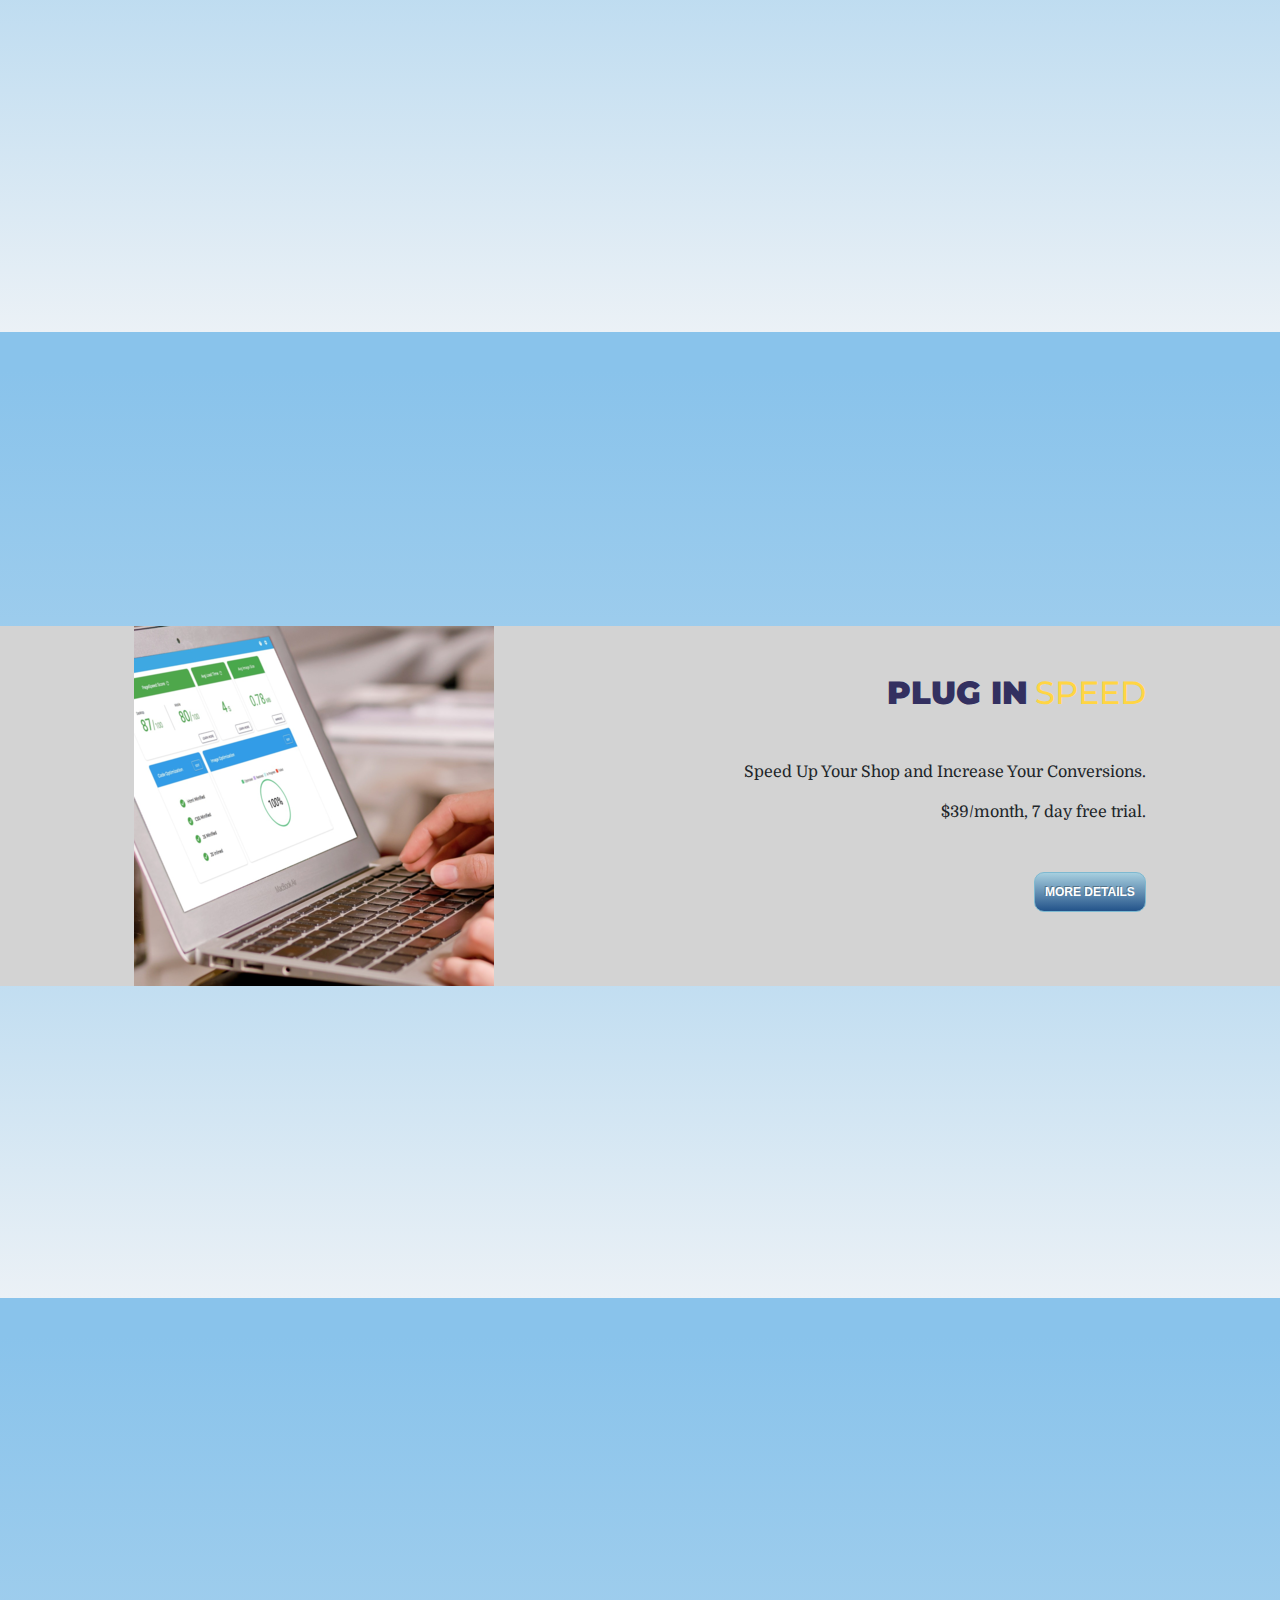
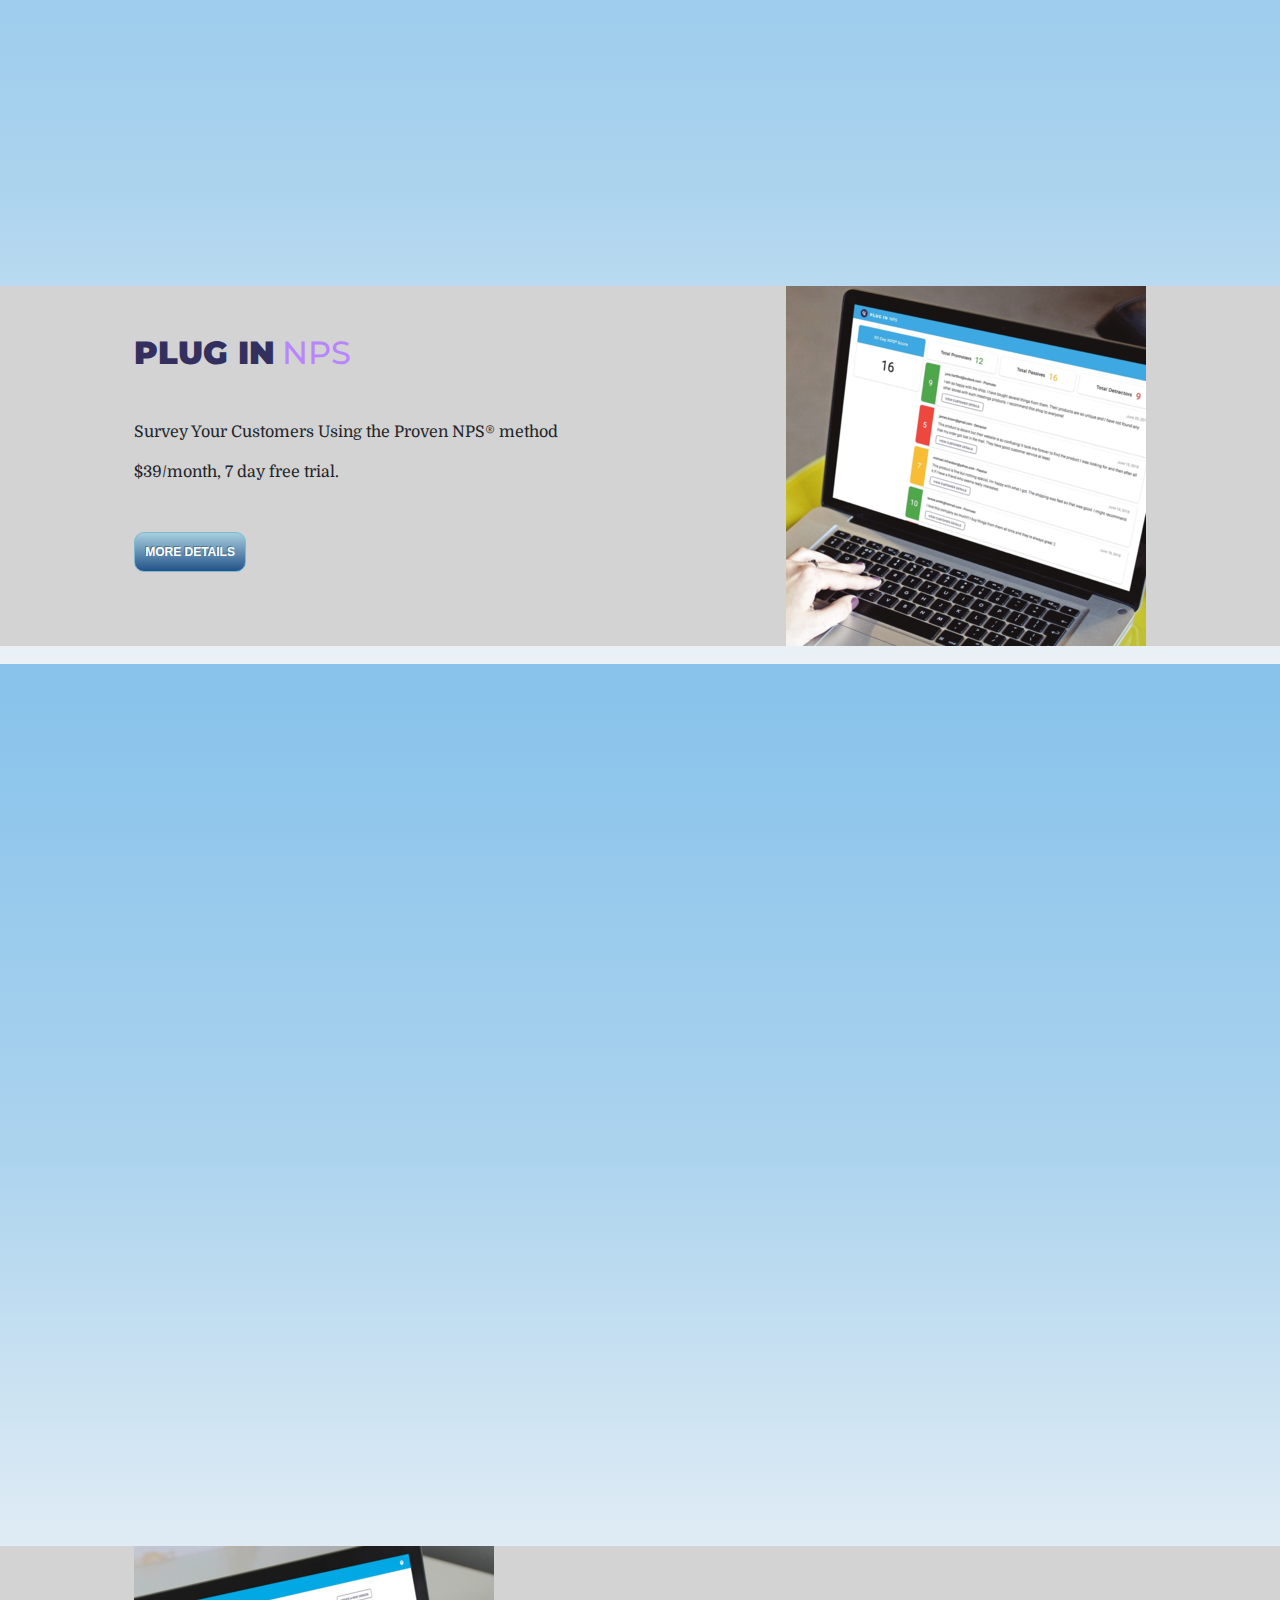
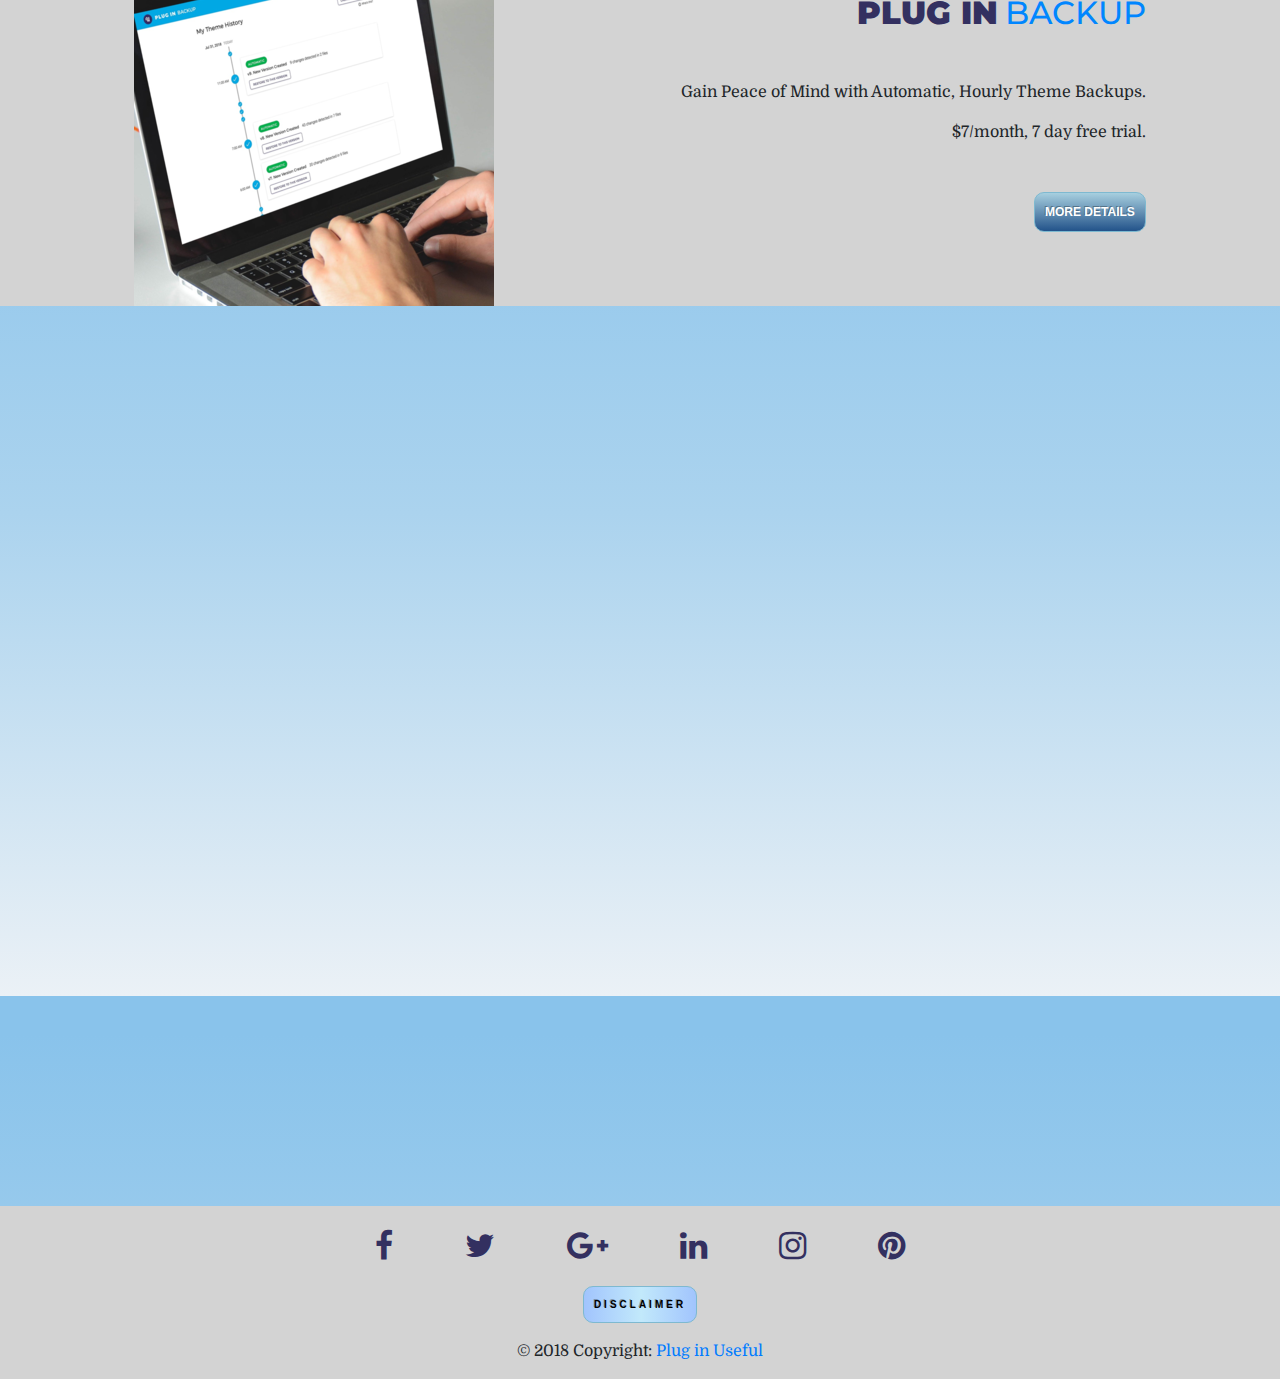
<file: home.html>
<!DOCTYPE html>
<html>
<head>
	<meta charset="utf-8">
	<meta name="viewport" content="width=device-width, initial-scale=1, maximum-scale=1, user-scalable=no">
	<meta http-equiv="X-UA-Compatible" content="IE=Edge">
	<link rel="shortcut icon" href="assets/images/favicon.png" type="image/png">
	<title> Plug in Useful | Useful Shopify Apps to Help You Grow Your Store</title>

	<!-- bootstrap css -->
	<link rel="stylesheet" type="text/css" href="assets/css/bootstrap.min.css">

	<!-- animate css -->
	<link rel="stylesheet" type="text/css" href="assets/css/animate.css">

	<!-- jquery -->
	<script	type="text/javascript" src="assets/js/jquery-3.3.1.min.js"></script>

	<!-- popper -->
	<script src="https://cdnjs.cloudflare.com/ajax/libs/popper.js/1.14.3/umd/popper.min.js" integrity="sha384-ZMP7rVo3mIykV+2+9J3UJ46jBk0WLaUAdn689aCwoqbBJiSnjAK/l8WvCWPIPm49" crossorigin="anonymous"></script>

	<!-- bootstrap js -->
	<script	type="text/javascript" src="assets/js/bootstrap.min.js"></script>

	<!-- google fonts -->
	<link href="https://fonts.googleapis.com/css?family=Domine|Fira+Sans+Condensed:500|Montserrat:900" rel="stylesheet">

	<!-- font awesome -->
	<link href="https://stackpath.bootstrapcdn.com/font-awesome/4.7.0/css/font-awesome.min.css" rel="stylesheet" integrity="sha384-wvfXpqpZZVQGK6TAh5PVlGOfQNHSoD2xbE+QkPxCAFlNEevoEH3Sl0sibVcOQVnN" crossorigin="anonymous">

	<!-- my external css -->
	<link rel="stylesheet" type="text/css" href="assets/css/style.css">

</head>
<body>

	<!--start of navbar-->
	<nav class="navbar navbar-expand-lg text-light navbar-light">
		<div class="container">
		    <a class="navbar-brand navbar-brand-mobile" href="home.html">
	        	<img src="assets/images/logo.png" height="40" alt="Plug in Useful" class="logo">
	   		</a>
		    <button class="navbar-toggler" type="button" data-toggle="collapse" data-target="#basicExampleNav" aria-controls="basicExampleNav" aria-expanded="false" aria-label="Toggle navigation">
		    	<span class="navbar-toggler-icon"></span>
		    </button>
		 	<div class="collapse navbar-collapse justify-content-center font-weight-bold" id="basicExampleNav">
		    	<ul class="navbar-nav">
		    	<!-- hidden in desktop mode, visible in mobile and tablet-->
			     	<li class="nav-item">
			      		<a class="nav-link home-nav-link" href="home.html">Home</a>
			     	</li>
		    	<!-- end -->
		     		<li class="nav-item">
		     			 <a class="nav-link" href="about.html">About</a>
		     		</li>
		     		<li class="nav-item">
		      			<a class="nav-link" href="apps.html">Apps</a>
		     		</li>
				</ul>

			    <!-- logo hidden in mobile and tablet -->
			    <a class="navbar-brand px-lg-4 mr-0" href="home.html">
			     	<img src="assets/images/logo.png" height="40" alt="Plug in Useful" class="logo">
			    </a>
			    <!-- end of logo -->
			    <ul class="navbar-nav">
				    <li class="nav-item">
				    	<a class="nav-link" href="jobs.html">Jobs</a>
				    </li>
				    <li class="nav-item">
				    	<a class="nav-link" href="contact.html">Contact Us</a>
				    </li>
			    </ul>
			</div>
		</div>
	</nav>
	<!-- end of navbar -->

	<!-- main content -->
	<div class="container-home">
	<div class="parallax">
		<div class="row col-lg-12 w-100 px-0 mx-0 home-row">
			<div class="col-lg-12 mx-auto typewriter">
				<h1 class="h1-parallax text-center">Useful Shopify Apps <span class="home-span">Built With Care</span></h2>
			</div>
		</div>
	</div>

	<div class="container-home1 col-lg-12">
		<div class="row">
			<div class="col-lg-1"></div>
			<div class="col-lg-6 col-md-6 col-sm-12 homepage-info">
				<h2 class="mt-5"><span class="plugin">PLUG IN</span> <span class="pluginseo">SEO</span></h2>
				<p class="mt-5">Over 86,000 store owners use Plug in SEO to check their shop for SEO problems.</p>
				<p class="mb-5">Free forever edition or Optional $20/month upgrade with a 7 day free trial.</p>
				<a href="apps.html"><button class="btn btn-deep-purple btn-rounded btn-homepage">MORE DETAILS</button></a>
			</div>
			<div class="col-lg-4 col-md-6 col-sm-12 text-right homepage-info">
				<img src="assets/images/pluginseo.png" class="img-fluid" alt="Plug in SEO">
			</div>
			<div class="col-lg-1"></div>
		</div>
	</div>

	<div class="parallax-2"></div>

	<div class="container-home1 col-lg-12">
		<div class="row">
			<div class="col-lg-1"></div>
			<div class="col-lg-4 col-md-6 col-sm-12 homepage-info">
				<img src="assets/images/pluginspeed.png" class="img-fluid" alt="Plug in Speed">
			</div>
			<div class="col-lg-6 col-md-6 col-sm-12 text-right homepage-info">
				<h2 class="mt-5"><span class="plugin">PLUG IN</span> <span class="pluginspeed">SPEED</span></h2>
				<p class="mt-5">Speed Up Your Shop and Increase Your Conversions.</p>
				<p class="mb-5">$39/month, 7 day free trial.</p>
				<a href="apps.html"><button class="btn btn-deep-purple btn-rounded btn-homepage">MORE DETAILS</button></a>
			</div>
			<div class="col-lg-1"></div>
		</div>
	</div>

	<div class="parallax-3"></div>

	<div class="container-home1 col-lg-12">
		<div class="row">
			<div class="col-lg-1"></div>
			<div class="col-lg-6 col-md-6 col-sm-12 homepage-info">
				<h2 class="mt-5"><span class="plugin">PLUG IN</span> <span class="pluginnps">NPS</span></h2>
				<p class="mt-5">Survey Your Customers Using the Proven NPS&reg; method</p>
				<p class="mb-5">$39/month, 7 day free trial.</p>
				<a href="apps.html"><button class="btn btn-deep-purple btn-rounded btn-homepage">MORE DETAILS</button></a>
			</div>
			<div class="col-lg-4 col-md-6 col-sm-12 text-right homepage-info">
				<img src="assets/images/pluginnps.png" class="img-fluid" alt="Plug in NPS">
			</div>
			<div class="col-lg-1"></div>
		</div>
	</div>

	<div class="parallax-4"></div>

	<div class="container-home1 col-lg-12">
		<div class="row">
			<div class="col-lg-1"></div>
			<div class="col-lg-4 col-md-6 col-sm-12 homepage-info">
				<img src="assets/images/pluginbackup.png" class="img-fluid" alt="Plug in Backup">
			</div>
			<div class="col-lg-6 col-md-6 col-sm-12 text-right homepage-info">
				<h2 class="mt-5"><span class="plugin">PLUG IN</span> <span class="pluginbackup">BACKUP</span></h2>
				<p class="mt-5">Gain Peace of Mind with Automatic, Hourly Theme Backups.</p>
				<p class="mb-5">$7/month, 7 day free trial.</p>
				<a href="apps.html"><button class="btn btn-deep-purple btn-rounded btn-homepage">MORE DETAILS</button></a>
			</div>
			<div class="col-lg-1"></div>
		</div>
	</div>

	<div class="parallax-5"></div>

		<!-- start of footer -->
		<footer class="home-footer font-small cyan darken-3">
		    <div class="container">
		      <div class="row">
		        <div class="col-md-12 pt-2">
		          <div class="mb-2 flex-center">

		            <!-- Facebook -->
		            <a class="fb-ic" href="https://facebook.com/" target="_blank">
		              <i class="fa fa-facebook fa-lg white-text mr-md-5 mr-3 fa-2x"> </i>
		            </a>
		            <!-- Twitter -->
		            <a class="tw-ic" href="https://twitter.com/" target="_blank">
		              <i class="fa fa-twitter fa-lg white-text mr-md-5 mr-3 fa-2x"> </i>
		            </a>
		            <!-- Google +-->
		            <a class="gplus-ic" href="https://plus.google.com/" target="_blank">
		              <i class="fa fa-google-plus fa-lg white-text mr-md-5 mr-3 fa-2x"> </i>
		            </a>
		            <!--Linkedin -->
		            <a class="li-ic" href="https://www.linkedin.com/" target="_blank">
		              <i class="fa fa-linkedin fa-lg white-text mr-md-5 mr-3 fa-2x"> </i>
		            </a>
		            <!--Instagram-->
		            <a class="ins-ic" href="https://www.instagram.com/" target="_blank">
		              <i class="fa fa-instagram fa-lg white-text mr-md-5 mr-3 fa-2x"> </i>
		            </a>
		            <!--Pinterest-->
		            <a class="pin-ic" href="https://www.pinterest.com/" target="_blank">
		              <i class="fa fa-pinterest fa-lg white-text fa-2x"> </i>
		            </a>
		          </div>
		        </div>
		      </div>
		    </div>

			<!-- start of disclimer modal -->
			<button type="button" class="btn btn-primary dislaimer-btn" data-toggle="modal" data-target="#exampleModal">
			  DISCLAIMER
			</button>
			<div class="modal fade" id="exampleModal" tabindex="-1" role="dialog" aria-labelledby="exampleModalLabel" aria-hidden="true">
			  <div class="modal-dialog" role="document">
			    <div class="modal-content">
			      <div class="modal-header">
			        <small class="modal-title" id="exampleModalLabel">DISCLAIMER</small>
			        <button type="button" class="close" data-dismiss="modal" aria-label="Close">
			          <span aria-hidden="true">&times;</span>
			        </button>
			      </div>
			      <div class="modal-body text-justify">
			      	<p>If you require any more information or have any questions about our this website's disclaimer, please feel free to contact me by email at <a href="mailto:aiza@pluginseo.com?Subject=Hello%20" target="_top">aiza@pluginseo.com</a></p>
			      	<p>All the information on this website are grabbed from the original website of Plug in Useful. The permission of the founder of was asked before this website was built.</p>
			      	<p>I do not make any warranties about the completeness, reliability and accuracy of this information. Any action you take upon the information you find on this website is strictly at your own risk. I will not be liable for any losses and/or damages in connection with the use of this website.</p>
			      	<p>From this website, you can visit other websites by following hyperlinks to such external sites. While I strive to provide only quality links to useful and ethical websites, I have no control over the content and nature of these sites. These links to other websites do not imply a recommendation for all the content found on these sites. Site owners and content may change without notice and may occur before I have the opportunity to remove a link which may have gone "bad."</p>
			      	<p>Please be also aware that when you leave this website, other sites may have different privacy policies and terms which are beyond our control. Please be sure to check the Privacy Policies of these sites as well as their "Terms of Service" before engaging in any business or uploading any information.</p>
			      	<p><strong>Consent</strong></p>
			      	<p>By using this website, you hereby consent to my disclaimer and agree to its terms.</p>
			      	<p><strong>Update</strong></p>
			      	<p>Should I update, amend or make any changes to this document, those changes will be prominently posted here.</p>
			      	<p><strong>Sources:</strong></p>
			      	<ul class="ml-5">
			      		<li><a href="https://www.pluginuseful.com/">Plug in Useful</a></li>
			      		<li><a href="https://www.slideshare.net/selectee4/vision-and-mission-of-companies">Slideshare</a></li>
			      	</ul>			        
			      </div>
			      <div class="modal-footer">
			        <button type="button" class="btn btn-secondary" data-dismiss="modal">Close</button>
			      </div>
			    </div>
			  </div>
			</div>
			<!-- end of disclaimer modal -->

		    <!-- start of copyright -->
		    <div class="footer-copyright text-center py-3">© 2018 Copyright:
		      <a href="https://www.pluginuseful.com/" target="_blank">Plug in Useful</a>
		    </div>
		    <!-- end of copyright -->

	  </footer>
	  <!-- end of footer -->
	</div>

</body>
</html>
</file>
<file: assets/css/style.css>
* {
	margin: 0;
	padding: 0;
	box-sizing: border-box;
}

html {
  background: linear-gradient(to top, #ebf1f6 0%,#abd3ee 50%,#89c3eb 96%); 
  background-size: cover;
}

body {
	height: 100%;
	width: 100%;
	background: linear-gradient(to bottom, #ebf1f6 0%,#abd3ee 50%,#89c3eb 96%); 
	margin: 0;
	padding: 0;
	background-repeat: no-repeat;
	background-size: cover;
	max-width: 100%;
}

body, p {
	font-family: 'Domine', serif;
}

h1 {
	color: #333060;
	font-family: 'Montserrat', sans-serif;
	font-size: 60px;
	text-shadow: 2px 2px #A9A9A9;
}

h2, h3, h4, h5, h6 {
	font-family: 'Fira Sans Condensed', sans-serif;
}

/*font-family: 'Domine', serif;
font-family: 'Montserrat', sans-serif;
font-family: 'Fira Sans Condensed', sans-serif;*/
.row {
	margin: 0;
	padding: 0;
}

.container-landing {
	height: 100vh;
	width: 100%;
	background-color: rgba(0,0,0,.5);
	background-image: url(../images/landing-bg.jpg);
	background-size: cover;
	background-repeat: no-repeat;
	height: 100vh;
	/*filter: brightness(50%);*/
}

.middle {
	height: 100vh;
	background-color: rgba(255,255,255,.9);
	padding-top: 150px;
	text-align: center;
}

strong {
	font-weight: 900!important;
}

.landing-hr {
	width: 60%;
	height: 12px;
    border: 0;
    box-shadow: inset 0 12px 12px -12px rgba(0, 0, 0, 0.5);
}

.landing-icons {
	margin-top: 100px;
}

.focus-in-expand-fwd {
	-webkit-animation: focus-in-expand-fwd 5s cubic-bezier(0.250, 0.460, 0.450, 0.940) both;
	        animation: focus-in-expand-fwd 5s cubic-bezier(0.250, 0.460, 0.450, 0.940) both;
}

@-webkit-keyframes focus-in-expand-fwd {
  0% {
    letter-spacing: -0.5em;
    -webkit-transform: translateZ(-800px);
            transform: translateZ(-800px);
    -webkit-filter: blur(12px);
            filter: blur(12px);
    opacity: 0;
  }
  100% {
    -webkit-transform: translateZ(0);
            transform: translateZ(0);
    -webkit-filter: blur(0);
            filter: blur(0);
    opacity: 1;
  }
}
@keyframes focus-in-expand-fwd {
  0% {
    letter-spacing: -0.5em;
    -webkit-transform: translateZ(-800px);
            transform: translateZ(-800px);
    -webkit-filter: blur(12px);
            filter: blur(12px);
    opacity: 0;
  }
  100% {
    -webkit-transform: translateZ(0);
            transform: translateZ(0);
    -webkit-filter: blur(0);
            filter: blur(0);
    opacity: 1;
  }
}

.bounce-in-top {
	-webkit-animation: bounce-in-top 3s 6s both;
	        animation: bounce-in-top 3s 6s both;
}

@-webkit-keyframes bounce-in-top {
  0% {
    -webkit-transform: translateY(-500px);
            transform: translateY(-500px);
    -webkit-animation-timing-function: ease-in;
            animation-timing-function: ease-in;
    opacity: 0;
  }
  38% {
    -webkit-transform: translateY(0);
            transform: translateY(0);
    -webkit-animation-timing-function: ease-out;
            animation-timing-function: ease-out;
    opacity: 1;
  }
  55% {
    -webkit-transform: translateY(-65px);
            transform: translateY(-65px);
    -webkit-animation-timing-function: ease-in;
            animation-timing-function: ease-in;
  }
  72% {
    -webkit-transform: translateY(0);
            transform: translateY(0);
    -webkit-animation-timing-function: ease-out;
            animation-timing-function: ease-out;
  }
  81% {
    -webkit-transform: translateY(-28px);
            transform: translateY(-28px);
    -webkit-animation-timing-function: ease-in;
  }
  90% {
    -webkit-transform: translateY(0);
            transform: translateY(0);
    -webkit-animation-timing-function: ease-out;
            animation-timing-function: ease-out;
  }
  95% {
    -webkit-transform: translateY(-8px);
            transform: translateY(-8px);
    -webkit-animation-timing-function: ease-in;
            animation-timing-function: ease-in;
  }
  100% {
    -webkit-transform: translateY(0);
            transform: translateY(0);
    -webkit-animation-timing-function: ease-out;
            animation-timing-function: ease-out;
  }
}
@keyframes bounce-in-top {
  0% {
    -webkit-transform: translateY(-500px);
            transform: translateY(-500px);
    -webkit-animation-timing-function: ease-in;
            animation-timing-function: ease-in;
    opacity: 0;
  }
  38% {
    -webkit-transform: translateY(0);
            transform: translateY(0);
    -webkit-animation-timing-function: ease-out;
            animation-timing-function: ease-out;
    opacity: 1;
  }
  55% {
    -webkit-transform: translateY(-65px);
            transform: translateY(-65px);
    -webkit-animation-timing-function: ease-in;
            animation-timing-function: ease-in;
  }
  72% {
    -webkit-transform: translateY(0);
            transform: translateY(0);
    -webkit-animation-timing-function: ease-out;
            animation-timing-function: ease-out;
  }
  81% {
    -webkit-transform: translateY(-28px);
            transform: translateY(-28px);
    -webkit-animation-timing-function: ease-in;
  }
  90% {
    -webkit-transform: translateY(0);
            transform: translateY(0);
    -webkit-animation-timing-function: ease-out;
            animation-timing-function: ease-out;
  }
  95% {
    -webkit-transform: translateY(-8px);
            transform: translateY(-8px);
    -webkit-animation-timing-function: ease-in;
            animation-timing-function: ease-in;
  }
  100% {
    -webkit-transform: translateY(0);
            transform: translateY(0);
    -webkit-animation-timing-function: ease-out;
            animation-timing-function: ease-out;
  }
}

.puff-in-top {
	-webkit-animation: puff-in-top 2s cubic-bezier(0.470, 0.000, 0.745, 0.715) 11s both;
	        animation: puff-in-top 2s cubic-bezier(0.470, 0.000, 0.745, 0.715) 11s both;
}

@-webkit-keyframes puff-in-top {
  0% {
    -webkit-transform: scale(2);
            transform: scale(2);
    -webkit-transform-origin: 50% 0%;
            transform-origin: 50% 0%;
    -webkit-filter: blur(2px);
            filter: blur(2px);
    opacity: 0;
  }
  100% {
    -webkit-transform: scale(1);
            transform: scale(1);
    -webkit-transform-origin: 50% 0%;
            transform-origin: 50% 0%;
    -webkit-filter: blur(0px);
            filter: blur(0px);
    opacity: 1;
  }
}
@keyframes puff-in-top {
  0% {
    -webkit-transform: scale(2);
            transform: scale(2);
    -webkit-transform-origin: 50% 0%;
            transform-origin: 50% 0%;
    -webkit-filter: blur(2px);
            filter: blur(2px);
    opacity: 0;
  }
  100% {
    -webkit-transform: scale(1);
            transform: scale(1);
    -webkit-transform-origin: 50% 0%;
            transform-origin: 50% 0%;
    -webkit-filter: blur(0px);
            filter: blur(0px);
    opacity: 1;
  }
}

.flicker-in-1 {
	-webkit-animation: flicker-in-1 3s linear 11s both;
	        animation: flicker-in-1 3s linear 11s both;
}

@-webkit-keyframes flicker-in-1 {
  0% {
    opacity: 0;
  }
  10% {
    opacity: 0;
  }
  10.1% {
    opacity: 1;
  }
  10.2% {
    opacity: 0;
  }
  20% {
    opacity: 0;
  }
  20.1% {
    opacity: 1;
  }
  20.6% {
    opacity: 0;
  }
  30% {
    opacity: 0;
  }
  30.1% {
    opacity: 1;
  }
  30.5% {
    opacity: 1;
  }
  30.6% {
    opacity: 0;
  }
  45% {
    opacity: 0;
  }
  45.1% {
    opacity: 1;
  }
  50% {
    opacity: 1;
  }
  55% {
    opacity: 1;
  }
  55.1% {
    opacity: 0;
  }
  57% {
    opacity: 0;
  }
  57.1% {
    opacity: 1;
  }
  60% {
    opacity: 1;
  }
  60.1% {
    opacity: 0;
  }
  65% {
    opacity: 0;
  }
  65.1% {
    opacity: 1;
  }
  75% {
    opacity: 1;
  }
  75.1% {
    opacity: 0;
  }
  77% {
    opacity: 0;
  }
  77.1% {
    opacity: 1;
  }
  85% {
    opacity: 1;
  }
  85.1% {
    opacity: 0;
  }
  86% {
    opacity: 0;
  }
  86.1% {
    opacity: 1;
  }
  100% {
    opacity: 1;
  }
}
@keyframes flicker-in-1 {
  0% {
    opacity: 0;
  }
  10% {
    opacity: 0;
  }
  10.1% {
    opacity: 1;
  }
  10.2% {
    opacity: 0;
  }
  20% {
    opacity: 0;
  }
  20.1% {
    opacity: 1;
  }
  20.6% {
    opacity: 0;
  }
  30% {
    opacity: 0;
  }
  30.1% {
    opacity: 1;
  }
  30.5% {
    opacity: 1;
  }
  30.6% {
    opacity: 0;
  }
  45% {
    opacity: 0;
  }
  45.1% {
    opacity: 1;
  }
  50% {
    opacity: 1;
  }
  55% {
    opacity: 1;
  }
  55.1% {
    opacity: 0;
  }
  57% {
    opacity: 0;
  }
  57.1% {
    opacity: 1;
  }
  60% {
    opacity: 1;
  }
  60.1% {
    opacity: 0;
  }
  65% {
    opacity: 0;
  }
  65.1% {
    opacity: 1;
  }
  75% {
    opacity: 1;
  }
  75.1% {
    opacity: 0;
  }
  77% {
    opacity: 0;
  }
  77.1% {
    opacity: 1;
  }
  85% {
    opacity: 1;
  }
  85.1% {
    opacity: 0;
  }
  86% {
    opacity: 0;
  }
  86.1% {
    opacity: 1;
  }
  100% {
    opacity: 1;
  }
}

.fa {
	color: #333060;
	margin: 20px;
}

.btn {
	border:1px solid #7eb9d0; -webkit-border-radius: 3px; -moz-border-radius: 3px;border-radius: 3px;font-size:12px;font-family:arial, helvetica, sans-serif; padding: 10px 10px 10px 10px; text-decoration:none; display:inline-block;text-shadow: -1px -1px 0 rgba(0,0,0,0.3);font-weight:bold; color: #FFFFFF;
	background-color: #a7cfdf; background-image: -webkit-gradient(linear, left top, left bottom, from(#a7cfdf), to(#23538a));
	background-image: -webkit-linear-gradient(top, #a7cfdf, #23538a);
	background-image: -moz-linear-gradient(top, #a7cfdf, #23538a);
	background-image: -ms-linear-gradient(top, #a7cfdf, #23538a);
	background-image: -o-linear-gradient(top, #a7cfdf, #23538a);
	background-image: linear-gradient(to bottom, #a7cfdf, #23538a);filter:progid:DXImageTransform.Microsoft.gradient(GradientType=0,startColorstr=#a7cfdf, endColorstr=#23538a);
	border-radius: 10px;
}

.btn:active {
  background-color: #3e8e41;
  box-shadow: 0 5px #666;
  transform: translateY(4px);
}

.btn:hover{
 border:1px solid #5ca6c4;
 background-color: #82bbd1; background-image: -webkit-gradient(linear, left top, left bottom, from(#82bbd1), to(#193b61));
 background-image: -webkit-linear-gradient(top, #82bbd1, #193b61);
 background-image: -moz-linear-gradient(top, #82bbd1, #193b61);
 background-image: -ms-linear-gradient(top, #82bbd1, #193b61);
 background-image: -o-linear-gradient(top, #82bbd1, #193b61);
 background-image: linear-gradient(to bottom, #82bbd1, #193b61);filter:progid:DXImageTransform.Microsoft.gradient(GradientType=0,startColorstr=#82bbd1, endColorstr=#193b61);
}

.dislaimer-btn {
  background-image: linear-gradient(to right, #a1c4fd 0%, #c2e9fb 51%, #a1c4fd 100%);
  font-size: 10px;
  letter-spacing: 3px;
  color: #000000;
}

.dislaimer-btn:hover {
  background-position: right center;
}

.container-home {
	height: 100vh;
}

.parallax {
    background-image: url(../images/parallax1.jpg);
    height: 100%; 
    background-attachment: fixed;
    background-position: center;
    background-repeat: no-repeat;
    background-size: cover;
    /*filter: brightness(50%);*/
}

.navbar {
	background-color: #ffffff;
}

.home-nav-link {
	display: none;
}

.nav-link:hover {
	font-weight: 900;
	background-color: rgba(0, 0, 0, 0.5);
	border-radius: 50px;
}

.active {
  font-weight: 900;
  background-color: rgba(0, 0, 0, 0.1);
  border-radius: 50px;
}

.navbar-brand {
	display: block;
}

.navbar-brand-mobile {
	display: none;
}

.container-home1 {
	background-color: #d3d3d3;
	height: auto;
	width: 100%;
}

.parallax-2 {
	background-image: url(../images/parallax2.jpg);
    height: 100%; 
    background-attachment: fixed;
    background-position: center;
    background-repeat: no-repeat;
    background-size: cover;
    filter: brightness(50%);
}

.parallax-3 {
	background-image: url(../images/parallax3.jpg);
    height: 100%; 
    background-attachment: fixed;
    background-position: center;
    background-repeat: no-repeat;
    background-size: cover;
    filter: brightness(50%);
}

.parallax-4 {
	background-image: url(../images/parallax4.jpg);
    height: 100%; 
    background-attachment: fixed;
    background-position: center;
    background-repeat: no-repeat;
    background-size: cover;
    filter: brightness(50%);
}

.parallax-5 {
	background-image: url(../images/parallax5.jpg);
    height: 100%; 
    background-attachment: fixed;
    background-position: center;
    background-repeat: no-repeat;
    background-size: cover;
    filter: brightness(50%);
}

.home-row {
	background-color: rgba(255,255,255,.8);
	position: absolute;
	transform: translateY(30vh);
	padding: 30px;
}

.h1-parallax {
	word-spacing: 5px;
	text-transform: uppercase;
	font-weight: 900;
	width: 100%;
	text-align: center;
	font-size: 2.75em;
	font-family: 'Montserrat', sans-serif;
	color: #333060;
	text-shadow: 2px 2px #A9A9A9;
}

.typewriter h1 {
  overflow: hidden;
  white-space: nowrap;
  margin: 0 auto; 
  animation: typing 8s steps(40, end) infinite;
}

@keyframes typing {
  from { width: 0 }
  to { width: 100% }
}

.home-footer {
	background-color: #d3d3d3;
    text-align: center;
}

.page-footer {
	background-color: rgba(255,255,255,.2);
  text-align: center;
  position: relative;
  bottom: 0;
}

a:hover {
	text-decoration: none;
}

.menu-apps {
	list-style: none;
	padding-top: 100px;
}

.apps-link {
	display: inline;
}

.apps-h1 {
	font-size: 3.5em;
	text-transform: uppercase;
	padding-top: 150px;
	padding-bottom: 200px;
}

.apps-h1-1 {
	font-size: 2.75em;
	text-transform: uppercase;
	padding-top: 150px;
	padding-bottom: 200px;
}

.plugin {
	font-family: 'Montserrat', sans-serif;
	font-weight: 900;
	color: #333060;
}

.pluginseo {
	font-family: 'Montserrat', sans-serif;
	color: #fa4700;
}

.pluginspeed {
	font-family: 'Montserrat', sans-serif;
	color: #ffd543;
}

.pluginnps {
	font-family: 'Montserrat', sans-serif;
	color: #B985FD;
}

.pluginbackup {
	font-family: 'Montserrat', sans-serif;
	color: #0086ff;
}

.hovereffect {
  width: 100%;
  height: 100%;
  float: left;
  overflow: hidden;
  position: relative;
  text-align: center;
  cursor: default;
}

.hovereffect .overlay {
  width: 100%;
  height: 100%;
  position: absolute;
  overflow: hidden;
  top: 0;
  left: 0;
}

.hovereffect img {
  display: block;
  position: relative;
  -webkit-transition: all 0.4s ease-in;
  transition: all 0.4s ease-in;
}

.hovereffect:hover img {
  filter: url('data:image/svg+xml;charset=utf-8,<svg xmlns="http://www.w3.org/2000/svg"><filter id="filter"><feColorMatrix type="matrix" color-interpolation-filters="sRGB" values="0.2126 0.7152 0.0722 0 0 0.2126 0.7152 0.0722 0 0 0.2126 0.7152 0.0722 0 0 0 0 0 1 0" /><feGaussianBlur stdDeviation="3" /></filter></svg>#filter');
  filter: grayscale(1) blur(3px);
  -webkit-filter: grayscale(1) blur(3px);
  -webkit-transform: scale(1.2);
  -ms-transform: scale(1.2);
  transform: scale(1.2);
}

.hovereffect h2 {
  text-transform: uppercase;
  text-align: center;
  position: relative;
  font-size: 17px;
  padding: 10px;
  background: rgba(0, 0, 0, 0.6);
}

.hovereffect p.info {
  display: inline-block;
  text-decoration: none;
  padding: 7px 14px;
  border: 1px solid #fff;
  margin: 50px 0 0 0;
  background: rgba(0, 0, 0, 0.3);
}

.hovereffect p.info:hover {
  box-shadow: 0 0 5px #fff;
}

.hovereffect p.info, .hovereffect h2 {
  -webkit-transform: scale(0.7);
  -ms-transform: scale(0.7);
  transform: scale(0.7);
  -webkit-transition: all 0.4s ease-in;
  transition: all 0.4s ease-in;
  opacity: 0;
  filter: alpha(opacity=0);
  color: #ffffff;
  text-transform: none;
}

.hovereffect:hover p.info, .hovereffect:hover h2 {
  opacity: 1;
  filter: alpha(opacity=100);
  -webkit-transform: scale(1);
  -ms-transform: scale(1);
  transform: scale(1);
}

.sentence{
     color: #222;
     font-size: 30px;
     text-align: left;
     padding-bottom: 100px;
}

.popEffect{
	display: inline;
	text-indent: 8px;
}
.popEffect span{
	animation: pop 12.5s linear infinite 0s;
	-ms-animation: pop 12.5s linear infinite 0s;
	-webkit-animation: pop 12.5s linear infinite 0s;
	color: #333060;
	opacity: 0;
	overflow: hidden;
	position: absolute;
}
.popEffect span:nth-child(2){
	animation-delay: 2.5s;
	-ms-animation-delay: 2.5s;
	-webkit-animation-delay: 2.5s;
}
.popEffect span:nth-child(3){
	animation-delay: 5s;
	-ms-animation-delay: 5s;
	-webkit-animation-delay: 5s;
}
.popEffect span:nth-child(4){
	animation-delay: 7.5s;
	-ms-animation-delay: 7.5s;
	-webkit-animation-delay: 7.5s;
}
.popEffect span:nth-child(5){
	animation-delay: 10s;
	-ms-animation-delay: 10s;
	-webkit-animation-delay: 10s;
}

/*Pop Effect Animation*/
@-moz-keyframes pop{
	0% { opacity: 0; }
	5% { opacity: 0; -moz-transform: rotate(0deg) scale(0.10) skew(0deg) translate(0px); }
	10% { opacity: 1; -moz-transform: translateY(0px); }
	25% { opacity: 1; -moz-transform: translateY(0px); }
	30% { opacity: 0; -moz-transform: translateY(0px); }
	80% { opacity: 0; }
	100% { opacity: 0;}
}
@-webkit-keyframes pop{
	0% { opacity: 0; }
	5% { opacity: 0; -webkit-transform: rotate(0deg) scale(0.10) skew(0deg) translate(0px);}
	10% { opacity: 1; -webkit-transform: translateY(0px); }
	25% { opacity: 1; -webkit-transform: translateY(0px); }
	30% { opacity: 0; -webkit-transform: translateY(0px); }
	80% { opacity: 0; }
	100% { opacity: 0; }
}
@-ms-keyframes pop{
	0% { opacity: 0; }
	5% { opacity: 0; -ms-transform: rotate(0deg) scale(0.10) skew(0deg) translate(0px); }
	10% { opacity: 1; -ms-transform: translateY(0px); }
	25% { opacity: 1; -ms-transform: translateY(0px); }
	30% { opacity: 0; -ms-transform: translateY(0px); }
	80% { opacity: 0; }
	100% { opacity: 0; }
}

.tab {
    overflow: hidden;
    width: 100%;
    max-width: 750px;
    text-align: center;
}

.tab button {
    background-color: inherit;
    float: left;
    border: none;
    outline: none;
    cursor: pointer;
    padding: 14px 16px;
    transition: 0.3s;
    font-size: 16px;
    font-weight: 900;
    border-left: 1px solid #ffffff;
    border-right: 1px solid #ffffff;
}

.tab button:hover {
    background-color: #ffffff;
    color: #000000;
    border-radius: 50%;
}

.tab button.active {
    background-color: #000000;
    color: #ffffff;
    border-radius: 50%;
}

.tabcontent {
    display: none;
    padding: 6px 12px;
    border-top: none;
    width: 100%;
    max-width: 750px;
}

.container-jobs {
	width: 100%;
	height:100%;
}

.jobs-header {
	background-image: linear-gradient(rgba(255, 255, 255, 0.6), rgba(255, 255, 255, 0.6)), url(../images/jobsheader.png);
	background-size: 100%;
	background-repeat: no-repeat;
}

.jobs-h1 {
	font-size: 3.5em;
	text-transform: uppercase;
	padding-top: 150px;
	padding-bottom: 50px;
}

.about-header {
	background-image: linear-gradient(rgba(255, 255, 255, 0.6), rgba(255, 255, 255, 0.6)), url(../images/about.png);
	background-size: 100%;
	background-repeat: no-repeat;
}

.apps-header {
	background-image: linear-gradient(rgba(255, 255, 255, 0.6), rgba(255, 255, 255, 0.6)), url(../images/appsheader.png);
	background-size: 100%;
	background-repeat: no-repeat;
}

.contact-header {
	background-image: linear-gradient(rgba(255, 255, 255, 0.6), rgba(255, 255, 255, 0.6)), url(../images/contactheader.png);
	background-size: 100%;
	background-repeat: no-repeat;
}

.fa-3x {
	font-size: 2em;
}

.tab-2 {
    overflow: hidden;
    width: 100%;
    max-width: 750px;
    text-align: center;
}

.tab-2 button {
    background-color: inherit;
    float: left;
    border: none;
    outline: none;
    cursor: pointer;
    padding: 14px 42px;
    transition: 0.3s;
    font-size: 16px;
    font-weight: 900;
    border-left: 1px solid #ffffff;
    border-right: 1px solid #ffffff;
    margin-top: 50px;
}

.tab-2 button:hover {
    background-color: #ffffff;
    color: #000000;
    border-radius: 50%;
}

.tab-2 button.active {
    background-color: #000000;
    color: #ffffff;
    border-radius: 50%;
}

.apps-photobanner {
 width: 750px;
 overflow: hidden;
 height: 250px;
 margin-bottom: 40px;
}

.photobanner {
 height: 250px;
 width: 2500px;
  animation-play-state: running;
  animation: bannermove 30s linear infinite;
  display: inline-block;
  position: relative;
}

.photobanner:hover {
  animation-play-state: paused;
}

.apps-image {
	height: 300px;
	width: 300px;
}

@keyframes "bannermove" {
 0% {
    transform: translate(0px,0);
 }
 100% {
    transform: translate(-50%,0);
 }
 
}
 
@-moz-keyframes bannermove {
 0% {
    transform: translate(0px,0);
 }
 100% {
    transform: translate(-50%,0);
 }
 
}
 
@-webkit-keyframes "bannermove" {
 0% {
    transform: translate(0px,0);
 }
 100% {
    transform: translate(-50%,0);
 }
 
}
 
@-ms-keyframes "bannermove" {
 0% {
    transform: translate(0px,0);
 }
 100% {
    transform: translate(-50%,0);
 }
 
}
 
@-o-keyframes "bannermove" {
 0% {
    transform: translate(0px,0);
 }
 100% {
    transform: translate(-50%,0);
 }
 
 }

.photobanner {
 height: 250px;
 width: 2500px;
  animation-play-state: running;
  animation: bannermove 18s linear infinite;
  display: inline-block;
  position: relative;
}

.photobanner img {
 -webkit-transition: all 0.5s ease;
 -moz-transition: all 0.5s ease;
 -o-transition: all 0.5s ease;
 -ms-transition: all 0.5s ease;
 transition: all 0.5s ease;
}
 
.photobanner img:hover {
 -webkit-transform: scale(1.1);
 -moz-transform: scale(1.1);
 -o-transform: scale(1.1);
 -ms-transform: scale(1.1);
 transform: scale(1.1);
 cursor: pointer;
 
 -webkit-box-shadow: 0px 3px 5px rgba(0,0,0,0.2);
 -moz-box-shadow: 0px 3px 5px rgba(0,0,0,0.2);
 box-shadow: 0px 3px 5px rgba(0,0,0,0.2);
}

/*tablet view*/

@media (min-width: 481px) and (max-width: 780px) {
	.home-nav-link {
		display: block;
	}

	.navbar-brand {
		display: none;
	}

	.navbar-brand-mobile {
		display: block;
	}

	.h1-parallax {
		font-size: 1.5em;
	}

	.home-row {
		transform: translateY(40vh);
	}

	.apps-h1 {
		font-size: 2.5em;
		padding-top: 100px;
    	padding-bottom: 200px;
	}

	.h2-about {
		font-size: 2em;
		margin-top: 20px!important;
		margin-bottom: 20px!important;
	}

	.hovereffect p.info {
		font-size: 10px;
		margin: 30px 0 0 0;
	}

	.apps-h1-1 {
		padding-bottom: 100px;
	}

	.apps-img {
		width: 150px;
	}

	.h2-apps {
		font-size: 2em;
	}

	.jobs-h1 {
		font-size: 2.5em;
	}

	.tab button {
		font-size: 14px;
	}

	.tabcontent {
		width: 658px;
	}

	.h1-parallax {
		margin-top: 100px;
	}

	.fa-3x {
		font-size: 2em;
	}

  .apps-photobanner {
    width: 634px;
    margin-bottom: 10px;
  }

  .apps-image {
    height: 200px;
    width: 200px;
  }

  .photobanner {
    height: 200px;
  }

}



/*mobile view*/

@media (max-width: 480px) {
	.home-nav-link {
		display: block;
	}

	.navbar-brand {
		display: none;
	}

	.navbar-brand-mobile {
		display: block;
	}

	.h1-parallax {
		font-size: 1.5em;
	}

	.home-row {
		transform: translateY(40vh);
		padding: 15px;
	}

	.homepage-info {
		text-align: center!important;
		padding-bottom: 10px; 
	}

	.fa-2x {
		font-size: 1em;
	}

	.home-span {
		display: block;
		letter-spacing: 2.5px;
	}

	.apps-h1 {
		font-size: 1em;
		padding-top: 70px;
    padding-bottom: 120px;
	}

	.h2-about {
		font-size: 1.5em;
		margin-top: 20px!important;
		margin-bottom: 20px!important;
	}

	.apps-h1-1 {
		font-size: 1.5em;
		padding-top: 50px;
		padding-bottom: 100px;
	}

	.apps-img {
		width: 150px;
	}

	.h2-apps {
		font-size: 2em;
	}

	.btn-apps {
		font-size: 12px;
    	padding: 3px;
	}

	.apps-link {
		margin: 1px!important;
	}

	.menu-apps {
		padding-top: 50px!important;
	}

	.h3-apps {
		font-size: 1.1em;
	}

	.jobs-h1 {
		font-size: 1.5em;
		padding-top: 50px;
		padding-bottom: 20px;
	}

	.sentence{
	     font-size: 15px;
	     text-align: left;
	     padding-bottom: 50px;
	}
	.tab button {
		font-size: 15px;
		font-weight: 500;
		border: none;
		padding: 3px;
		border-right: 1px solid #ffffff;
		border-left: 1px solid #ffffff;
		float: none;
	}

	.tabcontent {
		width: 400px;
		text-align: justify;
	}

	.h3-jobs {
		font-size: 1.5em;
		margin-bottom: 20px!important;
	}

	.jobs-row {
		margin-bottom: 20px!important;
	}

	.submit-resume-btn {
		margin-bottom: 20px!important;
	}

	.modal-body {
		font-size: 10px;
	}

	.h1-parallax {
		margin-top: 100px;
	}

	.middle {
		background-color: rgba(255,255,255,.5);
	}

	.tab-2 {
	    max-width: 480px;
	}

	.tab-2 button {
		padding: 5px 10px;
		font-size: .75em;
		text-align: center;

	}

	.page-footer {
		margin-top: 5px!important;
	}

  .apps-photobanner {
    width: 400px;
    margin-bottom: 5px;
    height: 220px;
  }

  .apps-image {
    height: 200px;
    width: 200px;
  }

  .photobanner {
    height: 200px;
  }

  .contact-map {
    width: 350px;
    height: 350px;
  }

  .apps-h1 {
    font-size: 1.4em;
  }

}
</file>
